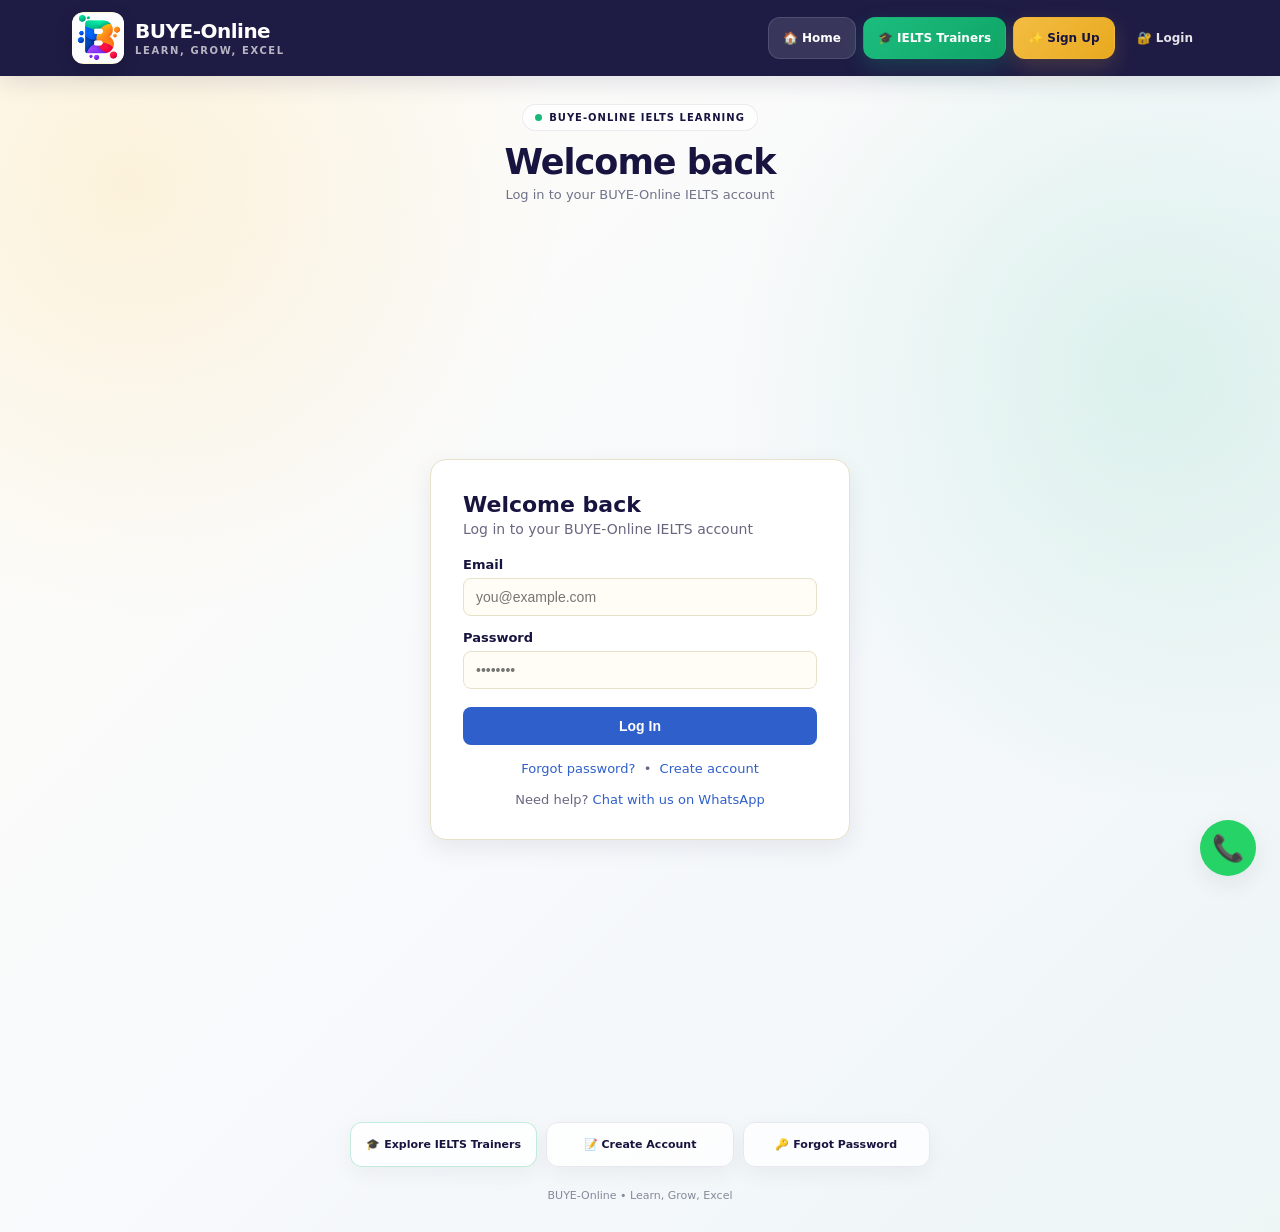
<file: frontend/index.html>
<!DOCTYPE html>
<html lang="en">
<head>
<meta charset="UTF-8" />
<meta name="viewport" content="width=device-width, initial-scale=1.0" />

<title>Login — BUYE-Online</title>
<meta
  name="description"
  content="BUYE-Online IELTS learning platform — access your account, meet our IELTS trainers and get started."
>

<link rel="stylesheet" href="assets/style.css" />

<style>
:root {
  --navy: #17143f;
  --navy2: #27215b;
  --green: #18b878;
  --green2: #0fa568;
  --gold: #f3bd43;
  --text: #181a3d;
  --muted: #70748a;
  --white: #ffffff;
  --soft: #f7f8fc;
  --line: #e7e8ef;
}

* {
  box-sizing: border-box;
}

body {
  margin: 0;
  min-height: 100vh;
  background:
    radial-gradient(circle at 10% 15%, rgba(243,189,67,.16), transparent 28%),
    radial-gradient(circle at 90% 30%, rgba(24,184,120,.12), transparent 30%),
    linear-gradient(135deg, #fffdf7, #f7f9fc 55%, #edf5f5);
}

/* =====================================================
   MAIN SITE HEADER
===================================================== */

.site-header {
  position: sticky;
  top: 0;
  z-index: 1000;
  background: rgba(23,20,63,.97);
  backdrop-filter: blur(16px);
  -webkit-backdrop-filter: blur(16px);
  box-shadow: 0 6px 25px rgba(23,20,63,.12);
}

.header-inner {
  width: min(100%, 1180px);
  min-height: 76px;
  margin: auto;
  padding: 10px 22px;
  display: flex;
  align-items: center;
  justify-content: space-between;
  gap: 20px;
}

.brand {
  display: flex;
  align-items: center;
  gap: 11px;
  color: #fff;
  text-decoration: none;
  min-width: 0;
}

.brand-logo {
  width: 52px;
  height: 52px;
  flex: 0 0 52px;
  object-fit: contain;
  object-position: center;
  border-radius: 12px;
  background: #fff8cf;
  box-shadow: 0 5px 18px rgba(0,0,0,.14);
}

.brand-copy {
  display: flex;
  flex-direction: column;
}

.brand-name {
  font-size: 20px;
  font-weight: 900;
  letter-spacing: -.5px;
  line-height: 1;
}

.brand-tagline {
  margin-top: 4px;
  color: rgba(255,255,255,.68);
  font-size: 10px;
  font-weight: 700;
  letter-spacing: 1.6px;
  text-transform: uppercase;
}

.main-nav {
  display: flex;
  align-items: center;
  justify-content: flex-end;
  gap: 7px;
}

.nav-link {
  display: inline-flex;
  align-items: center;
  justify-content: center;
  min-height: 42px;
  padding: 9px 14px;
  border: 1px solid transparent;
  border-radius: 12px;
  color: rgba(255,255,255,.88);
  text-decoration: none;
  font-size: 12px;
  font-weight: 850;
  transition: transform .2s ease, background .2s ease, border-color .2s ease;
}

.nav-link:hover {
  transform: translateY(-1px);
  background: rgba(255,255,255,.09);
}

.nav-link.active {
  background: rgba(255,255,255,.12);
  border-color: rgba(255,255,255,.12);
  color: #fff;
}

.nav-link.trainers {
  background: linear-gradient(135deg, #1cbd7e, #0fa568);
  color: #fff;
  box-shadow: 0 8px 22px rgba(24,184,120,.22);
}

.nav-link.trainers:hover {
  background: linear-gradient(135deg, #20c987, #0fa568);
}

.nav-link.signup {
  background: linear-gradient(135deg, #f3bd43, #e8a91e);
  color: var(--navy);
  box-shadow: 0 8px 22px rgba(243,189,67,.18);
}

.nav-link.signup:hover {
  background: linear-gradient(135deg, #f6c957, #e8a91e);
}

.menu-toggle {
  display: none;
  width: 44px;
  height: 44px;
  border: 1px solid rgba(255,255,255,.18);
  border-radius: 12px;
  background: rgba(255,255,255,.08);
  color: #fff;
  font-size: 22px;
  cursor: pointer;
}

/* =====================================================
   WELCOME AREA
===================================================== */

.welcome-strip {
  width: min(100%, 1180px);
  margin: 0 auto;
  padding: 28px 22px 0;
  text-align: center;
}

.welcome-badge {
  display: inline-flex;
  align-items: center;
  gap: 7px;
  padding: 7px 12px;
  border: 1px solid rgba(23,20,63,.08);
  border-radius: 999px;
  background: rgba(255,255,255,.78);
  color: var(--navy);
  font-size: 10px;
  font-weight: 900;
  letter-spacing: 1px;
  text-transform: uppercase;
}

.welcome-badge span {
  width: 7px;
  height: 7px;
  border-radius: 50%;
  background: var(--green);
}

.welcome-strip h1 {
  margin: 12px 0 5px;
  color: var(--navy);
  font-size: clamp(25px, 4vw, 35px);
  line-height: 1.1;
  letter-spacing: -1px;
}

.welcome-strip p {
  margin: 0;
  color: var(--muted);
  font-size: 13px;
}

/* Keep the existing auth component centered and compatible. */
.auth-wrap {
  padding-top: 20px !important;
}

/* =====================================================
   QUICK LINKS
===================================================== */

.quick-links {
  width: min(100%, 620px);
  margin: 20px auto 0;
  padding: 0 20px;
  display: grid;
  grid-template-columns: repeat(3, 1fr);
  gap: 9px;
}

.quick-link {
  min-height: 45px;
  display: flex;
  align-items: center;
  justify-content: center;
  gap: 6px;
  padding: 9px 10px;
  border: 1px solid var(--line);
  border-radius: 12px;
  background: rgba(255,255,255,.82);
  color: var(--navy);
  text-decoration: none;
  font-size: 11px;
  font-weight: 850;
  box-shadow: 0 7px 22px rgba(23,20,63,.05);
  transition: transform .2s ease, box-shadow .2s ease;
}

.quick-link:hover {
  transform: translateY(-2px);
  box-shadow: 0 10px 28px rgba(23,20,63,.09);
}

.quick-link.primary {
  border-color: rgba(24,184,120,.25);
}

/* =====================================================
   FOOTER
===================================================== */

.site-footer {
  padding: 22px 20px 30px;
  text-align: center;
  color: #85899b;
  font-size: 11px;
}

/* =====================================================
   MOBILE NAVIGATION
===================================================== */

@media (max-width: 760px) {

  .header-inner {
    min-height: 68px;
    padding: 9px 15px;
  }

  .brand-logo {
    width: 46px;
    height: 46px;
    flex-basis: 46px;
  }

  .brand-name {
    font-size: 18px;
  }

  .brand-tagline {
    font-size: 8px;
    letter-spacing: 1.2px;
  }

  .menu-toggle {
    display: inline-flex;
    align-items: center;
    justify-content: center;
  }

  .main-nav {
    position: absolute;
    top: calc(100% + 8px);
    left: 12px;
    right: 12px;
    display: none;
    flex-direction: column;
    align-items: stretch;
    padding: 10px;
    border: 1px solid rgba(255,255,255,.1);
    border-radius: 17px;
    background: rgba(23,20,63,.98);
    box-shadow: 0 18px 45px rgba(23,20,63,.24);
  }

  .main-nav.open {
    display: flex;
  }

  .nav-link {
    width: 100%;
    justify-content: flex-start;
    padding: 12px 14px;
  }

  .welcome-strip {
    padding-top: 24px;
  }

  .quick-links {
    grid-template-columns: 1fr;
    max-width: 430px;
  }
}

@media (max-width: 420px) {

  .brand-copy {
    display: none;
  }

  .header-inner {
    justify-content: space-between;
  }

}
</style>
</head>

<body>

<!-- ===================================================
     HEADER / QUICK NAVIGATION
=================================================== -->

<header class="site-header">

  <div class="header-inner">

    <a href="index.html" class="brand" aria-label="BUYE-Online Home">

      <img
        src="assets/buye-logo.png"
        class="brand-logo"
        alt="BUYE-Online logo"
      />

      <span class="brand-copy">
        <span class="brand-name">BUYE-Online</span>
        <span class="brand-tagline">Learn, Grow, Excel</span>
      </span>

    </a>

    <button
      type="button"
      id="menuToggle"
      class="menu-toggle"
      aria-label="Open navigation menu"
      aria-expanded="false"
    >
      ☰
    </button>

    <nav id="mainNav" class="main-nav" aria-label="Main navigation">

      <a
        href="index.html"
        class="nav-link active"
      >
        🏠 Home
      </a>

      <a
        href="trainers.html"
        class="nav-link trainers"
      >
        🎓 IELTS Trainers
      </a>

      <a
        href="signup.html"
        class="nav-link signup"
      >
        ✨ Sign Up
      </a>

      <a
        href="#login"
        class="nav-link"
        id="loginNavLink"
      >
        🔐 Login
      </a>

    </nav>

  </div>

</header>


<!-- ===================================================
     WELCOME
=================================================== -->

<section class="welcome-strip">

  <div class="welcome-badge">
    <span></span>
    BUYE-Online IELTS Learning
  </div>

  <h1>Welcome back</h1>

  <p>
    Log in to your BUYE-Online IELTS account
  </p>

</section>


<!-- ===================================================
     LOGIN
=================================================== -->

<div class="auth-wrap" id="login">

  <div class="card">

    <h1>Welcome back</h1>

    <p class="sub">
      Log in to your BUYE-Online IELTS account
    </p>

    <form id="loginForm">

      <label>Email</label>

      <input
        type="email"
        id="email"
        required
        autocomplete="email"
        placeholder="you@example.com"
      />

      <label>Password</label>

      <input
        type="password"
        id="password"
        required
        autocomplete="current-password"
        placeholder="••••••••"
      />

      <button
        class="btn"
        type="submit"
      >
        Log In
      </button>

    </form>

    <div class="foot-links">

      <a href="forgot-password.html">
        Forgot password?
      </a>

      &nbsp;•&nbsp;

      <a href="signup.html">
        Create account
      </a>

    </div>

    <div class="foot-links">

      Need help?

      <a
        href="#"
        id="waLink"
      >
        Chat with us on WhatsApp
      </a>

    </div>

  </div>

</div>


<!-- ===================================================
     QUICK ACCESS
=================================================== -->

<div class="quick-links">

  <a
    href="trainers.html"
    class="quick-link primary"
  >
    🎓 Explore IELTS Trainers
  </a>

  <a
    href="signup.html"
    class="quick-link"
  >
    📝 Create Account
  </a>

  <a
    href="forgot-password.html"
    class="quick-link"
  >
    🔑 Forgot Password
  </a>

</div>


<footer class="site-footer">
  BUYE-Online • Learn, Grow, Excel
</footer>


<script src="assets/config.js"></script>
<script src="assets/app.js"></script>

<script>
/* =====================================================
   WHATSAPP
===================================================== */

document.getElementById('waLink').href =
  'https://wa.me/' + WHATSAPP_NUMBER;


/* =====================================================
   MOBILE MENU
===================================================== */

const menuToggle =
  document.getElementById('menuToggle');

const mainNav =
  document.getElementById('mainNav');

menuToggle.addEventListener(
  'click',
  function () {

    const isOpen =
      mainNav.classList.toggle('open');

    menuToggle.setAttribute(
      'aria-expanded',
      String(isOpen)
    );

    menuToggle.textContent =
      isOpen ? '×' : '☰';

  }
);


/* Close mobile menu after navigation. */
mainNav
  .querySelectorAll('a')
  .forEach(function(link) {

    link.addEventListener(
      'click',
      function() {

        mainNav.classList.remove('open');

        menuToggle.setAttribute(
          'aria-expanded',
          'false'
        );

        menuToggle.textContent = '☰';

      }
    );

  });


/* =====================================================
   LOGIN NAVIGATION
===================================================== */

document
  .getElementById('loginNavLink')
  .addEventListener(
    'click',
    function(event) {

      event.preventDefault();

      document
        .getElementById('login')
        .scrollIntoView({
          behavior: 'smooth',
          block: 'center'
        });

      setTimeout(function() {

        document
          .getElementById('email')
          .focus();

      }, 450);

    }
  );


/* =====================================================
   AUTO-LOGIN
===================================================== */

(async function autoLogin() {

  const token = getToken();

  if (!token) return;

  try {

    const data =
      await api('checkSession', {});

    setStoredUser(data.user);

    window.location.href =
      data.user.role === 'admin'
        ? 'admin-dashboard.html'
        : 'trainer-dashboard.html';

  } catch (e) {

    clearToken();

  }

})();


/* =====================================================
   LOGIN
===================================================== */

document
  .getElementById('loginForm')
  .addEventListener(
    'submit',
    async function(e) {

      e.preventDefault();

      const email =
        document
          .getElementById('email')
          .value
          .trim();

      const password =
        document
          .getElementById('password')
          .value;

      try {

        const data =
          await api(
            'login',
            {
              email: email,
              password: password
            }
          );

        setToken(data.token);

        setStoredUser(data.user);

        toast(
          'Welcome, ' +
          data.user.name +
          '!',
          'success'
        );

        setTimeout(
          function() {

            window.location.href =
              data.user.role === 'admin'
                ? 'admin-dashboard.html'
                : 'trainer-dashboard.html';

          },
          400
        );

      } catch (err) {

        toast(
          err.message,
          'error'
        );

      }

    }
  );
</script>

</body>
</html>
</file>
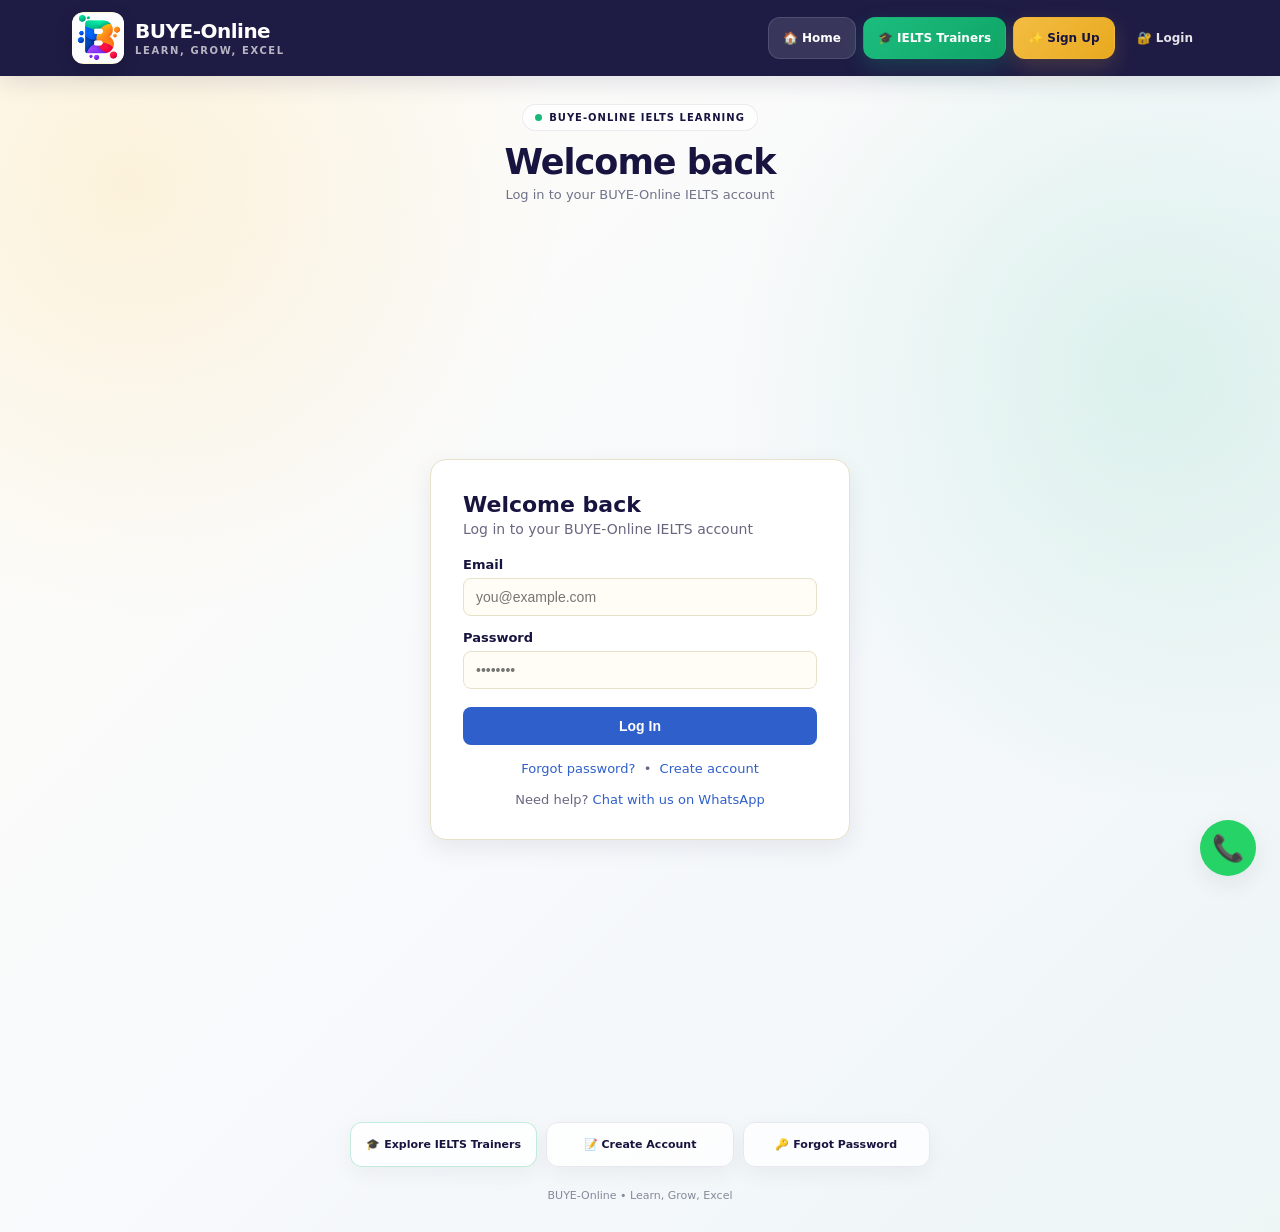
<file: frontend/admin-dashboard.html>
<!DOCTYPE html>
<html lang="en">
<head>
<meta charset="UTF-8" />
<meta name="viewport" content="width=device-width, initial-scale=1.0" />
<title>Admin Dashboard — BUYE-Online</title>
<link rel="stylesheet" href="assets/style.css" />
</head>
<body>
  <div class="topbar">
    <div><div class="brand">BUYE-Online</div><div class="tagline">Admin Control Dashboard</div></div>
    <div>
      <span id="adminName" style="margin-right:14px;"></span>
      <button class="btn small ghost" style="color:#fff;border-color:#444" onclick="logout()">Logout</button>
    </div>
  </div>

  <div class="dash-layout">
    <div class="sidebar">
      <button class="active" data-tab="stats">📊 Overview</button>
      <button data-tab="leads">🎯 Leads</button>
      <button data-tab="trainers">🧑‍🏫 Trainers</button>
      <button data-tab="work">📚 Work Allocation</button>
      <button data-tab="sheets">📄 Live Trainer Sheets</button>
    </div>

    <div class="main">
      <!-- STATS -->
      <div id="tab-stats">
        <div class="panel-head"><h2>Overview</h2></div>
        <div class="stats-grid" id="statsGrid"></div>
      </div>

      <!-- LEADS -->
      <div id="tab-leads" style="display:none;">
        <div class="panel-head">
          <h2>Leads</h2>
          <button class="btn small green" onclick="openModal('leadModal')">+ Add Lead</button>
        </div>
        <table>
          <thead><tr><th>Name</th><th>Phone</th><th>Module</th><th>Status</th><th>Assigned Trainer</th><th>Actions</th></tr></thead>
          <tbody id="leadsTable"></tbody>
        </table>
      </div>

      <!-- TRAINERS -->
      <div id="tab-trainers" style="display:none;">
        <div class="panel-head"><h2>Trainers</h2></div>
        <table>
          <thead><tr><th>Name</th><th>Email</th><th>Module</th><th>Status</th><th>Live Sheet</th><th>Actions</th></tr></thead>
          <tbody id="trainersTable"></tbody>
        </table>
      </div>

      <!-- WORK ALLOCATION -->
      <div id="tab-work" style="display:none;">
        <div class="panel-head">
          <h2>Work Allocation</h2>
          <button class="btn small orange" onclick="openModal('workModal')">+ Assign Work</button>
        </div>
        <table>
          <thead><tr><th>Trainer</th><th>Module</th><th>Class Date</th><th>Status</th><th>Remarks</th></tr></thead>
          <tbody id="workTable"></tbody>
        </table>
      </div>

      <!-- LIVE SHEETS -->
      <div id="tab-sheets" style="display:none;">
        <div class="panel-head"><h2>Live Trainer Sheets</h2></div>
        <p class="sub" style="color:#6b6680;font-size:13px;">Select a trainer to view their live class-log spreadsheet — pulled in real time.</p>
        <select id="sheetTrainerSelect" style="max-width:320px;"></select>
        <div id="sheetDataWrap" style="margin-top:16px;"></div>
      </div>
    </div>
  </div>

  <!-- MODAL: Add Lead -->
  <div class="modal-overlay" id="leadModal">
    <div class="modal-box">
      <h3>Add Lead</h3>
      <form id="leadForm">
        <label>Name</label><input type="text" id="leadName" required />
        <label>Phone</label><input type="tel" id="leadPhone" />
        <label>Email</label><input type="email" id="leadEmail" />
        <label>Module</label>
        <select id="leadModule"><option>Speaking</option><option>Listening</option><option>Reading</option><option>Writing</option></select>
        <label>Source</label><input type="text" id="leadSource" placeholder="e.g. Instagram, referral" />
        <label>Notes</label><textarea id="leadNotes"></textarea>
        <button class="btn green" type="submit">Save Lead</button>
        <button type="button" class="btn ghost" style="margin-top:8px;" onclick="closeModal('leadModal')">Cancel</button>
      </form>
    </div>
  </div>

  <!-- MODAL: Assign lead to trainer -->
  <div class="modal-overlay" id="assignModal">
    <div class="modal-box">
      <h3>Assign Lead to Trainer</h3>
      <form id="assignForm">
        <input type="hidden" id="assignLeadId" />
        <label>Trainer</label>
        <select id="assignTrainerSelect"></select>
        <button class="btn purple" type="submit">Assign</button>
        <button type="button" class="btn ghost" style="margin-top:8px;" onclick="closeModal('assignModal')">Cancel</button>
      </form>
    </div>
  </div>

  <!-- MODAL: Work allocation -->
  <div class="modal-overlay" id="workModal">
    <div class="modal-box">
      <h3>Assign Work</h3>
      <form id="workForm">
        <label>Trainer</label>
        <select id="workTrainerSelect"></select>
        <label>Module</label>
        <select id="workModule"><option>Speaking</option><option>Listening</option><option>Reading</option><option>Writing</option></select>
        <label>Class Date</label>
        <input type="date" id="workDate" />
        <label>Remarks</label>
        <textarea id="workRemarks"></textarea>
        <button class="btn orange" type="submit">Assign</button>
        <button type="button" class="btn ghost" style="margin-top:8px;" onclick="closeModal('workModal')">Cancel</button>
      </form>
    </div>
  </div>

  <script src="assets/config.js"></script>
  <script src="assets/app.js"></script>
  <script>
    let CURRENT_USER = null;
    let TRAINERS_CACHE = [];

    function openModal(id) { document.getElementById(id).classList.add('show'); }
    function closeModal(id) { document.getElementById(id).classList.remove('show'); }

    // ---- Tabs ----
    document.querySelectorAll('.sidebar button').forEach(function (btn) {
      btn.addEventListener('click', function () {
        document.querySelectorAll('.sidebar button').forEach(function (b) { b.classList.remove('active'); });
        btn.classList.add('active');
        document.querySelectorAll('[id^="tab-"]').forEach(function (t) { t.style.display = 'none'; });
        document.getElementById('tab-' + btn.dataset.tab).style.display = 'block';
        if (btn.dataset.tab === 'leads') loadLeads();
        if (btn.dataset.tab === 'trainers') loadTrainers();
        if (btn.dataset.tab === 'work') loadWork();
        if (btn.dataset.tab === 'sheets') loadSheetsTab();
      });
    });

    function badge(status) { return '<span class="badge ' + (status || '').toLowerCase() + '">' + status + '</span>'; }

    async function loadStats() {
      const data = await api('getDashboardStats', {});
      const s = data.stats;
      const grid = document.getElementById('statsGrid');
      const cards = [
        ['Total Leads', s.totalLeads], ['New Leads', s.newLeads], ['Converted', s.convertedLeads],
        ['Total Trainers', s.totalTrainers], ['Pending Trainers', s.pendingTrainers], ['Active Trainers', s.activeTrainers],
        ['Total Work Items', s.totalAllocations]
      ];
      grid.innerHTML = cards.map(function (c) {
        return '<div class="stat-card"><div class="num">' + c[1] + '</div><div class="label">' + c[0] + '</div></div>';
      }).join('') +
        Object.keys(s.byModule).map(function (m) {
          return '<div class="stat-card"><div class="num">' + s.byModule[m] + '</div><div class="label">' + m + ' Sessions</div></div>';
        }).join('');
    }

    async function loadLeads() {
      const data = await api('getLeads', {});
      document.getElementById('leadsTable').innerHTML = data.leads.map(function (l) {
        return '<tr><td>' + l.Name + '</td><td>' + l.Phone + '</td><td>' + l.Module + '</td><td>' + badge(l.Status) + '</td>' +
          '<td>' + (l.AssignedTrainerID || '—') + '</td>' +
          '<td><button class="btn small purple" onclick="openAssign(\'' + l.LeadID + '\')">Assign</button></td></tr>';
      }).join('') || '<tr><td colspan="6">No leads yet.</td></tr>';
    }

    async function loadTrainers() {
      const data = await api('getTrainers', {});
      TRAINERS_CACHE = data.trainers;
      document.getElementById('trainersTable').innerHTML = data.trainers.map(function (t) {
        const sheetCell = t.trainerSheetUrl
          ? '<a href="' + t.trainerSheetUrl + '" target="_blank">Open Sheet</a>'
          : '<button class="btn small green" onclick="createSheet(\'' + t.userId + '\')">Create</button>';
        const statusBtns = t.status === 'pending'
          ? '<button class="btn small green" onclick="setTrainerStatus(\'' + t.userId + '\',\'active\')">Approve</button>'
          : '<button class="btn small red" onclick="setTrainerStatus(\'' + t.userId + '\',\'inactive\')">Deactivate</button>';
        return '<tr><td>' + t.name + '</td><td>' + t.email + '</td><td>' + t.module + '</td><td>' + badge(t.status) + '</td>' +
          '<td>' + sheetCell + '</td><td>' + statusBtns + '</td></tr>';
      }).join('') || '<tr><td colspan="6">No trainers yet.</td></tr>';
    }

    async function setTrainerStatus(id, status) {
      try { await api('updateTrainerStatus', { trainerId: id, status: status }); toast('Trainer status updated.', 'success'); loadTrainers(); }
      catch (e) { toast(e.message, 'error'); }
    }

    async function createSheet(id) {
      try { const d = await api('createTrainerSheet', { trainerId: id }); toast('Live sheet created!', 'success'); loadTrainers(); }
      catch (e) { toast(e.message, 'error'); }
    }

    async function loadWork() {
      const data = await api('getWorkAllocations', {});
      document.getElementById('workTable').innerHTML = data.workAllocations.map(function (w) {
        return '<tr><td>' + w.TrainerID + '</td><td>' + w.Module + '</td><td>' + (w.ClassDate || '—') + '</td><td>' + badge(w.Status) + '</td><td>' + (w.Remarks || '') + '</td></tr>';
      }).join('') || '<tr><td colspan="5">No work allocated yet.</td></tr>';
    }

    async function loadSheetsTab() {
      if (!TRAINERS_CACHE.length) { const d = await api('getTrainers', {}); TRAINERS_CACHE = d.trainers; }
      const sel = document.getElementById('sheetTrainerSelect');
      sel.innerHTML = '<option value="">-- Select trainer --</option>' + TRAINERS_CACHE.filter(function (t) { return t.trainerSheetUrl; })
        .map(function (t) { return '<option value="' + t.userId + '">' + t.name + '</option>'; }).join('');
    }

    document.getElementById('sheetTrainerSelect').addEventListener('change', async function () {
      const wrap = document.getElementById('sheetDataWrap');
      if (!this.value) { wrap.innerHTML = ''; return; }
      wrap.innerHTML = 'Loading...';
      try {
        const data = await api('getTrainerSheetData', { trainerId: this.value });
        if (!data.rows.length) { wrap.innerHTML = '<p>No entries yet in this trainer\'s sheet.</p>'; return; }
        const headers = Object.keys(data.rows[0]);
        let html = '<p><a href="' + data.sheetUrl + '" target="_blank">Open full sheet ↗</a></p><table><thead><tr>' +
          headers.map(function (h) { return '<th>' + h + '</th>'; }).join('') + '</tr></thead><tbody>';
        data.rows.forEach(function (r) { html += '<tr>' + headers.map(function (h) { return '<td>' + (r[h] || '') + '</td>'; }).join('') + '</tr>'; });
        html += '</tbody></table>';
        wrap.innerHTML = html;
      } catch (e) { wrap.innerHTML = '<p>' + e.message + '</p>'; }
    });

    function openAssign(leadId) {
      document.getElementById('assignLeadId').value = leadId;
      const sel = document.getElementById('assignTrainerSelect');
      sel.innerHTML = TRAINERS_CACHE.filter(function (t) { return t.status === 'active'; })
        .map(function (t) { return '<option value="' + t.userId + '">' + t.name + ' (' + t.module + ')</option>'; }).join('');
      openModal('assignModal');
    }

    document.getElementById('assignForm').addEventListener('submit', async function (e) {
      e.preventDefault();
      try {
        await api('assignLead', { leadId: document.getElementById('assignLeadId').value, trainerId: document.getElementById('assignTrainerSelect').value });
        toast('Lead assigned.', 'success'); closeModal('assignModal'); loadLeads();
      } catch (err) { toast(err.message, 'error'); }
    });

    document.getElementById('leadForm').addEventListener('submit', async function (e) {
      e.preventDefault();
      try {
        await api('addLead', {
          name: document.getElementById('leadName').value, phone: document.getElementById('leadPhone').value,
          email: document.getElementById('leadEmail').value, module: document.getElementById('leadModule').value,
          source: document.getElementById('leadSource').value, notes: document.getElementById('leadNotes').value
        });
        toast('Lead added.', 'success'); closeModal('leadModal'); e.target.reset(); loadLeads();
      } catch (err) { toast(err.message, 'error'); }
    });

    document.getElementById('workForm').addEventListener('submit', async function (e) {
      e.preventDefault();
      try {
        await api('addWorkAllocation', {
          trainerId: document.getElementById('workTrainerSelect').value, module: document.getElementById('workModule').value,
          classDate: document.getElementById('workDate').value, remarks: document.getElementById('workRemarks').value
        });
        toast('Work assigned.', 'success'); closeModal('workModal'); e.target.reset(); loadWork();
      } catch (err) { toast(err.message, 'error'); }
    });

    document.getElementById('workModal').addEventListener('transitionend', function () {}); // no-op, keeps structure explicit

    (async function init() {
      CURRENT_USER = await requireLogin('admin');
      if (!CURRENT_USER) return;
      document.getElementById('adminName').textContent = CURRENT_USER.name;
      await loadStats();
      const d = await api('getTrainers', {});
      TRAINERS_CACHE = d.trainers;
      document.getElementById('workTrainerSelect').innerHTML = TRAINERS_CACHE.filter(function (t) { return t.status === 'active'; })
        .map(function (t) { return '<option value="' + t.userId + '">' + t.name + ' (' + t.module + ')</option>'; }).join('');
    })();
  </script>
</body>
</html>
</file>
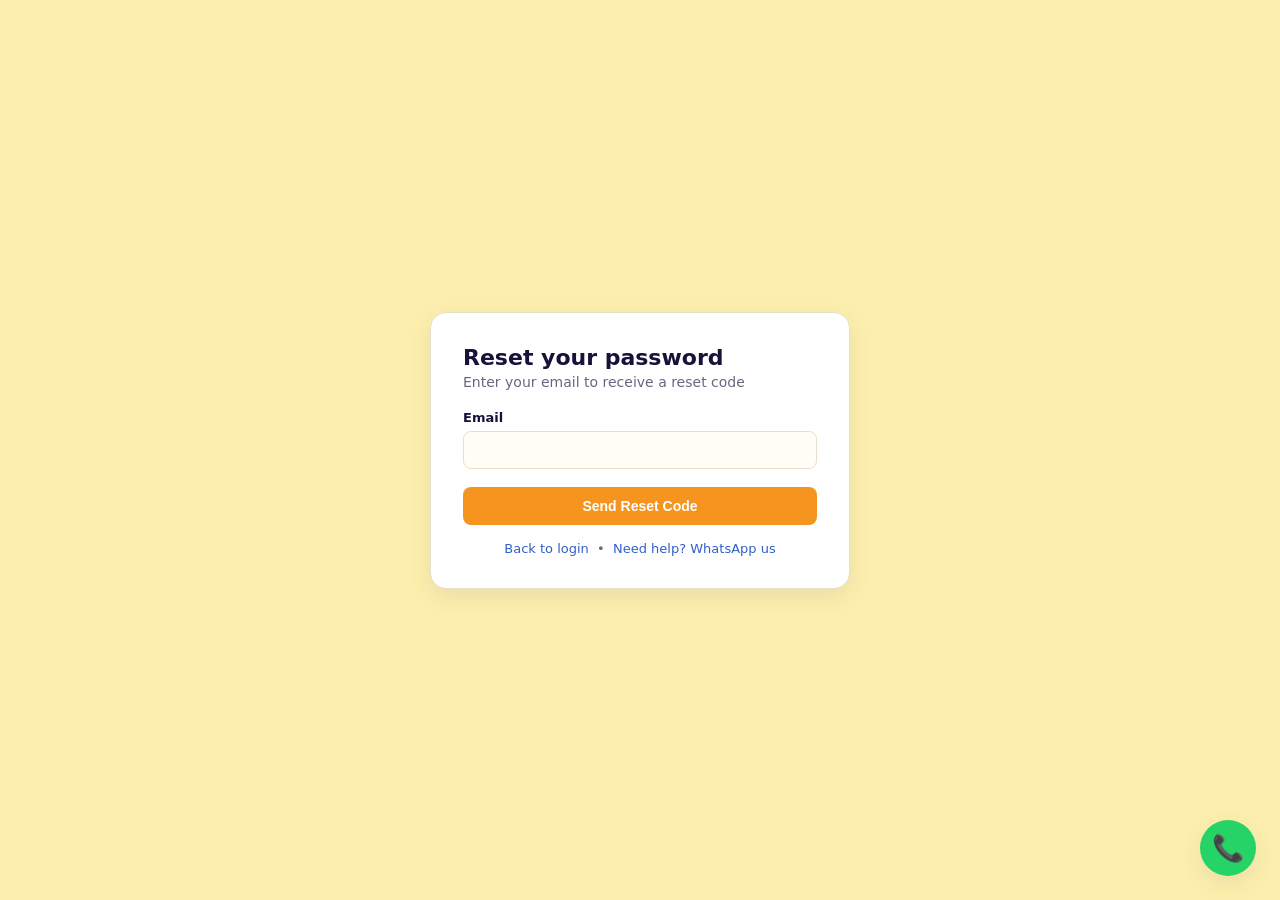
<file: frontend/forgot-password.html>
<!DOCTYPE html>
<html lang="en">
<head>
<meta charset="UTF-8" />
<meta name="viewport" content="width=device-width, initial-scale=1.0" />
<title>Forgot Password — BUYE-Online</title>
<link rel="stylesheet" href="assets/style.css" />
</head>
<body>
  <div class="auth-wrap">
    <div class="card">
      <h1>Reset your password</h1>
      <p class="sub" id="stepSub">Enter your email to receive a reset code</p>

      <form id="step1Form">
        <label>Email</label>
        <input type="email" id="email" required />
        <button class="btn orange" type="submit">Send Reset Code</button>
      </form>

      <form id="step2Form" style="display:none;">
        <label>Reset Code (check your email)</label>
        <input type="text" id="otp" required maxlength="6" />
        <label>New Password</label>
        <input type="password" id="newPassword" required minlength="6" />
        <button class="btn green" type="submit">Reset Password</button>
      </form>

      <div class="foot-links">
        <a href="index.html">Back to login</a> &nbsp;•&nbsp;
        <a href="#" id="waLink">Need help? WhatsApp us</a>
      </div>
    </div>
  </div>

  <script src="assets/config.js"></script>
  <script src="assets/app.js"></script>
  <script>
    document.getElementById('waLink').href = 'https://wa.me/' + WHATSAPP_NUMBER;
    let savedEmail = '';

    document.getElementById('step1Form').addEventListener('submit', async function (e) {
      e.preventDefault();
      savedEmail = document.getElementById('email').value.trim();
      try {
        const data = await api('forgotPassword', { email: savedEmail });
        toast(data.message, 'success');
        document.getElementById('step1Form').style.display = 'none';
        document.getElementById('step2Form').style.display = 'block';
        document.getElementById('stepSub').textContent = 'Enter the code sent to ' + savedEmail;
      } catch (err) {
        toast(err.message, 'error');
      }
    });

    document.getElementById('step2Form').addEventListener('submit', async function (e) {
      e.preventDefault();
      try {
        const data = await api('resetPassword', {
          email: savedEmail,
          otp: document.getElementById('otp').value.trim(),
          newPassword: document.getElementById('newPassword').value
        });
        toast(data.message, 'success');
        setTimeout(function () { window.location.href = 'index.html'; }, 1200);
      } catch (err) {
        toast(err.message, 'error');
      }
    });
  </script>
</body>
</html>
</file>
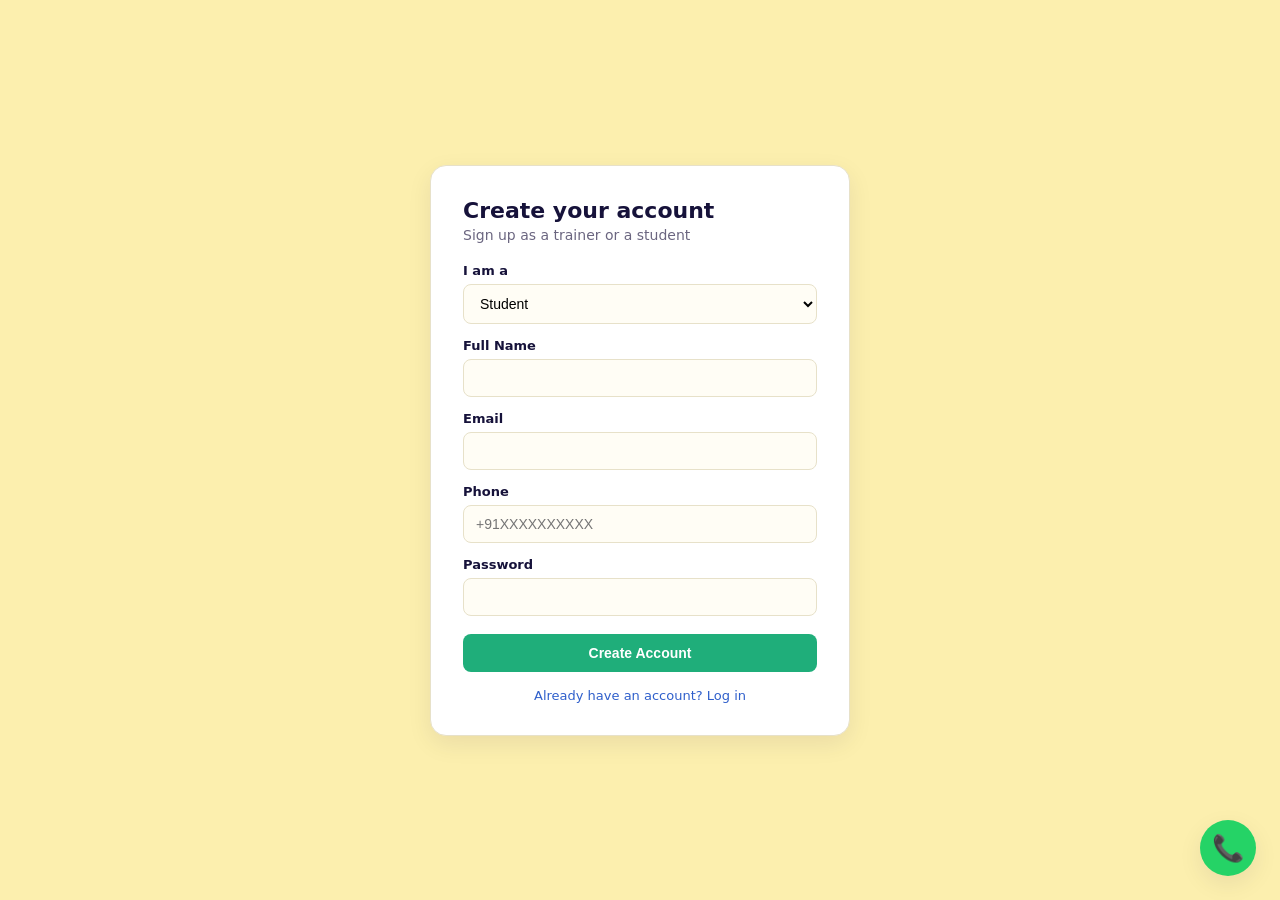
<file: frontend/signup.html>
<!DOCTYPE html>
<html lang="en">
<head>
<meta charset="UTF-8" />
<meta name="viewport" content="width=device-width, initial-scale=1.0" />
<title>Create Account — BUYE-Online</title>
<link rel="stylesheet" href="assets/style.css" />
</head>
<body>
  <div class="auth-wrap">
    <div class="card">
      <h1>Create your account</h1>
      <p class="sub">Sign up as a trainer or a student</p>

      <form id="signupForm">
        <label>I am a</label>
        <select id="role" required>
          <option value="student">Student</option>
          <option value="trainer">Trainer</option>
        </select>

        <label>Full Name</label>
        <input type="text" id="name" required />

        <label>Email</label>
        <input type="email" id="email" required />

        <label>Phone</label>
        <input type="tel" id="phone" placeholder="+91XXXXXXXXXX" />

        <div id="moduleField" style="display:none;">
          <label>Module Specialization (for trainers)</label>
          <select id="module">
        <option value="ALL">ALL</option>
            <option value="Speaking">Speaking</option>
            <option value="Listening">Listening</option>
            <option value="Reading">Reading</option>
            <option value="Writing">Writing</option>
          </select>
        </div>

        <label>Password</label>
        <input type="password" id="password" required minlength="6" />

        <button class="btn green" type="submit">Create Account</button>
      </form>

      <div class="foot-links"><a href="index.html">Already have an account? Log in</a></div>
    </div>
  </div>

  <script src="assets/config.js"></script>
  <script src="assets/app.js"></script>
  <script>
    document.getElementById('role').addEventListener('change', function () {
      document.getElementById('moduleField').style.display = this.value === 'trainer' ? 'block' : 'none';
    });

    document.getElementById('signupForm').addEventListener('submit', async function (e) {
      e.preventDefault();
      const role = document.getElementById('role').value;
      try {
        const data = await api('signup', {
          role: role,
          name: document.getElementById('name').value.trim(),
          email: document.getElementById('email').value.trim(),
          phone: document.getElementById('phone').value.trim(),
          module: role === 'trainer' ? document.getElementById('module').value : '',
          password: document.getElementById('password').value
        });
        toast(data.message, 'success');
        setTimeout(function () { window.location.href = 'index.html'; }, 1200);
      } catch (err) {
        toast(err.message, 'error');
      }
    });
  </script>
</body>
</html>
</file>
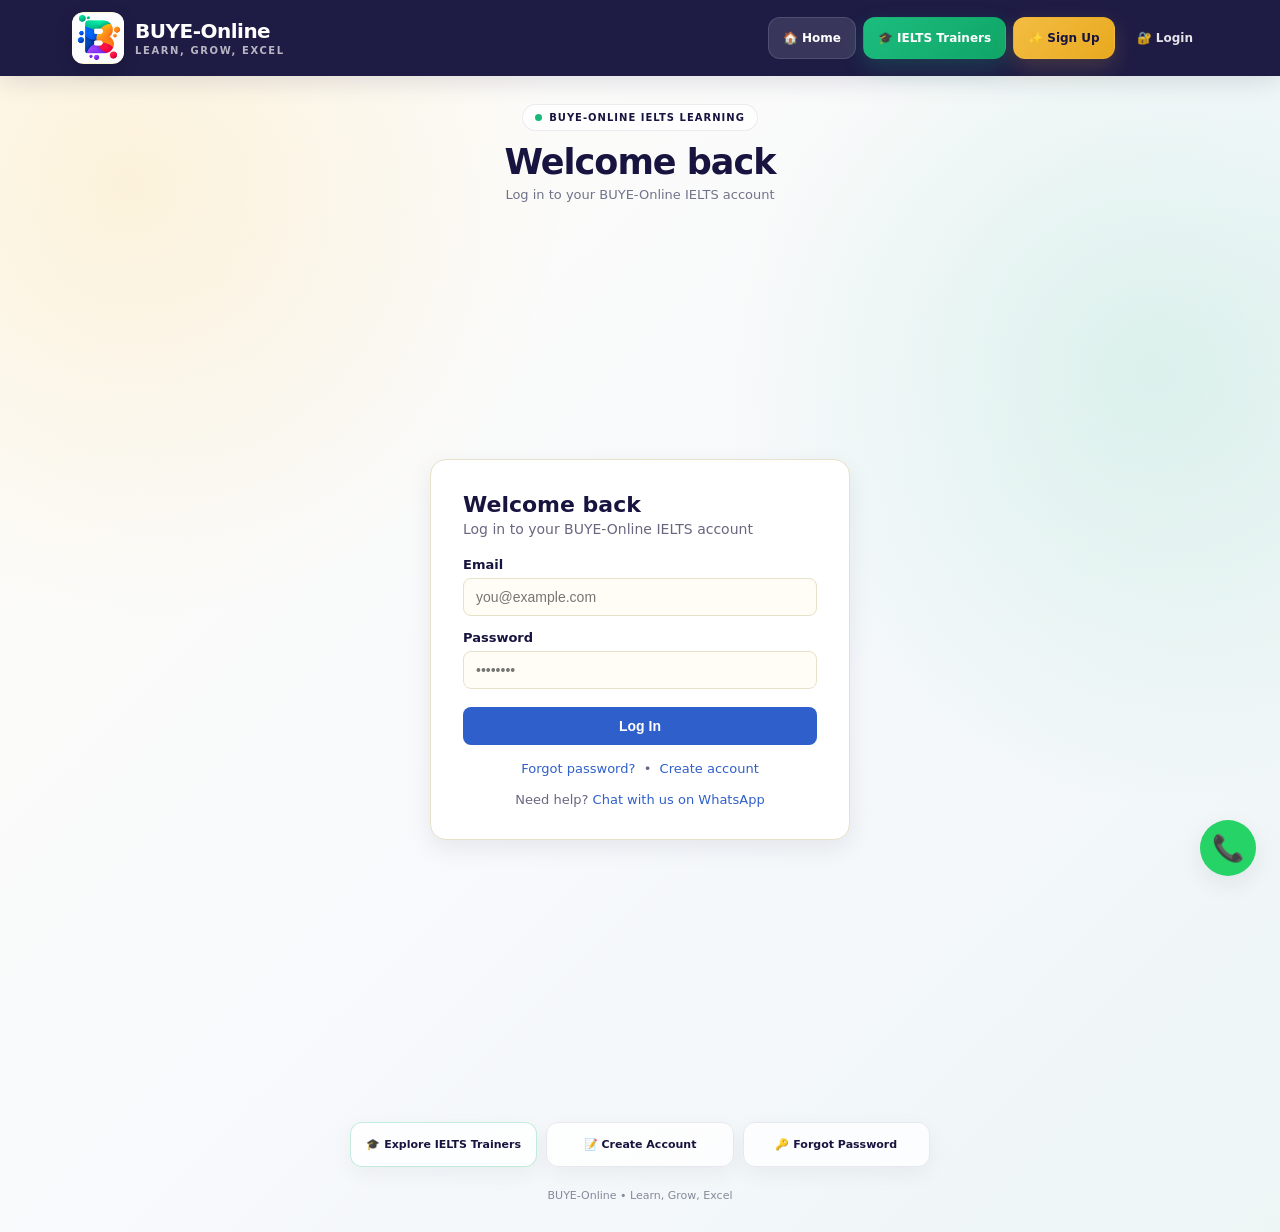
<file: frontend/trainer-dashboard.html>
<!DOCTYPE html>
<html lang="en">
<head>
<meta charset="UTF-8">
<meta name="viewport" content="width=device-width, initial-scale=1.0">
<title>Trainer Dashboard — BUYE-Online</title>
<link rel="stylesheet" href="assets/style.css">
<style>
:root{
  --navy:#17143f;--navy2:#27215b;--green:#18b878;--blue:#2f6fed;
  --purple:#6d4bd8;--gold:#f0b83f;--bg:#f4f6fb;--text:#171b3d;
  --muted:#70758a;--border:#e4e7ef;--shadow:0 10px 30px rgba(23,20,63,.07)
}
*{box-sizing:border-box}
body{margin:0;background:linear-gradient(180deg,#f9fafc,#f1f4f9);color:var(--text)}
button,input,textarea{font:inherit}
.dashboard{width:min(1180px,calc(100% - 28px));margin:0 auto 35px}
.header{margin-top:12px;padding:17px 22px 19px;border-radius:0 0 22px 22px;background:linear-gradient(135deg,var(--navy),var(--navy2));color:#fff;box-shadow:0 14px 35px rgba(23,20,63,.15)}
.header-top{display:flex;justify-content:space-between;align-items:center;gap:15px}
.brand{display:flex;align-items:center;gap:11px}.brand img{width:48px;height:48px;object-fit:contain;background:#fff;border-radius:11px;padding:3px}
.brand strong{display:block;font-size:18px}.brand small{display:block;margin-top:3px;font-size:9px;letter-spacing:1.4px;color:#bfc0d2;font-weight:800}
.logout{border:1px solid rgba(255,255,255,.28);background:rgba(255,255,255,.08);color:#fff;border-radius:10px;padding:8px 15px;font-weight:800;cursor:pointer}
.welcome{margin-top:16px}.welcome h1{margin:0;font-size:30px}.welcome p{margin:4px 0 0;color:#c8c8d7;font-size:12px}
.card{background:#fff;border:1px solid var(--border);border-radius:18px;box-shadow:var(--shadow);overflow:hidden}
.card-head{display:flex;justify-content:space-between;align-items:center;gap:12px;padding:16px 18px 11px}
.head-left{display:flex;align-items:center;gap:10px}.icon{width:38px;height:38px;border-radius:11px;display:grid;place-items:center;font-size:18px}
.head-title{margin:0;color:var(--navy);font-size:18px;font-weight:900}.head-sub{margin:3px 0 0;color:var(--muted);font-size:11px}
.notice{margin-top:18px;border-color:#cfe0ff;background:linear-gradient(135deg,#f4f8ff,#fff)}
.notice .icon{background:#e7f0ff;color:var(--blue)}.notice-body{padding:0 18px 16px;color:var(--muted);font-size:11px}
.notice-body strong{display:block;color:var(--navy);font-size:12px;margin-bottom:3px}
.grid{display:grid;grid-template-columns:minmax(0,1.08fr) minmax(0,.92fr);gap:18px;margin-top:18px;align-items:start}
.profile{border-color:#eadfb9}.profile .icon{background:#fff5d9}.profile-body{padding:0 18px 18px}
.profile-top{display:grid;grid-template-columns:112px 1fr;gap:16px;align-items:center}
.photo-col{text-align:center}.photo{width:105px;height:105px;border-radius:50%;object-fit:cover;background:#eef0f7;border:4px solid #fff;box-shadow:0 5px 18px rgba(23,20,63,.1)}
.file-btn{display:inline-flex;align-items:center;justify-content:center;margin-top:7px;padding:7px 10px;border-radius:9px;background:var(--navy);color:#fff;font-size:10px;font-weight:850;cursor:pointer}.file-btn input{display:none}
.help{margin:4px 0 0;color:var(--muted);font-size:9px;line-height:1.35}
.fields{display:grid;gap:9px}.field label{display:block;margin-bottom:4px;color:var(--navy);font-size:10px;font-weight:850}
.field input,.field textarea{width:100%;border:1px solid #dfe2ea;border-radius:9px;background:#fafbfe;color:var(--text);outline:0}
.field input{height:37px;padding:8px 10px;font-size:12px}.field textarea{min-height:78px;padding:9px 10px;resize:vertical;font-size:11px;line-height:1.45}
.readonly{background:#f0f2f7!important;color:#666b7d!important}
.bio{margin-top:12px}.media{display:grid;grid-template-columns:1fr 1fr;gap:10px;margin-top:11px}
.media-box{padding:10px;border:1px dashed #d8dce6;border-radius:11px;background:#fafbfe}.media-title{font-size:10px;font-weight:850;color:var(--navy);margin-bottom:7px}
.preview{width:100%;height:104px;object-fit:cover;border:0;border-radius:8px;background:#eef0f7}.video{background:#111}
.save-row{display:flex;gap:10px;align-items:center;margin-top:12px}.save{flex:1;height:40px;border:0;border-radius:10px;background:linear-gradient(135deg,var(--green),#0f9e68);color:#fff;font-size:12px;font-weight:900;cursor:pointer}.save:disabled{opacity:.6;cursor:wait}.status{font-size:9px;color:var(--muted)}
.work{border-color:#cfe9d8}.work .icon{background:#e8f8ee;color:#159e68}.work-body{padding:0 14px 16px}
.table-wrap{overflow:auto;border:1px solid #e7e9ef;border-radius:10px}.work-table{width:100%;border-collapse:collapse;min-width:360px}
.work-table th{padding:9px 7px;background:#f5f7fb;color:var(--navy);font-size:10px;text-align:left}.work-table td{padding:10px 7px;border-top:1px solid #edf0f4;font-size:10px;color:#51566a}.work-table td:not(:first-child){text-align:center}
.a{color:var(--blue);font-weight:900}.c{color:var(--green);font-weight:900}.r{color:#e28b0b;font-weight:900}
.empty{padding:23px!important;text-align:center!important;color:var(--muted)!important}
.totals{display:grid;grid-template-columns:repeat(3,1fr);gap:7px;margin-top:10px}.total{padding:8px;border-radius:9px;background:#f7f9fc;text-align:center}.total b{display:block;font-size:16px;color:var(--navy)}.total span{font-size:8px;color:var(--muted);font-weight:800}
.log{margin-top:18px;border-color:#ddd2ff;background:linear-gradient(135deg,#fbf9ff,#fff)}.log .icon{background:#eee9ff;color:var(--purple)}
.log-body{display:flex;align-items:center;gap:15px;padding:0 18px 17px}.log-copy{flex:1}.log-copy strong{display:block;color:var(--navy);font-size:12px}.log-copy span{display:block;margin-top:3px;color:var(--muted);font-size:10px}
.open-sheet{padding:10px 15px;border-radius:10px;background:linear-gradient(135deg,var(--purple),#5637c4);color:#fff;text-decoration:none;font-size:11px;font-weight:900;white-space:nowrap}
@media(max-width:860px){.grid{grid-template-columns:1fr}}
@media(max-width:620px){.dashboard{width:calc(100% - 14px)}.header{padding:14px 15px 17px}.brand img{width:42px;height:42px}.brand strong{font-size:16px}.welcome h1{font-size:24px}.profile-body{padding:0 14px 14px}.profile-top{grid-template-columns:88px 1fr;gap:11px}.photo{width:82px;height:82px}.media{grid-template-columns:1fr}.log-body{display:block}.open-sheet{display:block;text-align:center;margin-top:11px}}
@media(max-width:430px){.profile-top{grid-template-columns:1fr}.photo-col{text-align:left}.photo{margin-left:0}.header-top{align-items:flex-start}.logout{padding:7px 10px}}
</style>
</head>
<body>
<div class="dashboard">

<header class="header">
  <div class="header-top">
    <div class="brand">
      <img src="assets/buye-logo.png" alt="BUYE-Online">
      <div><strong>BUYE-Online</strong><small>LEARN • GROW • EXCEL</small></div>
    </div>
    <button class="logout" id="logoutBtn">Logout</button>
  </div>
  <div class="welcome">
    <h1>Trainer Dashboard</h1>
    <p id="welcomeText">Welcome back.</p>
  </div>
</header>

<section class="card notice">
  <div class="card-head">
    <div class="head-left">
      <div class="icon">📢</div>
      <div><h2 class="head-title">Admin Notices &amp; Messages</h2><p class="head-sub">Important updates from Admin will appear here.</p></div>
    </div>
  </div>
  <div class="notice-body">
    <strong>No new notices</strong>
    Your Admin communication area is reserved here for the upcoming notice and voice-message feature.
  </div>
</section>

<main class="grid">

<section class="card profile">
  <div class="card-head">
    <div class="head-left">
      <div class="icon">👤</div>
      <div><h2 class="head-title">My Public Trainer Profile</h2><p class="head-sub">Update the information visitors see on the IELTS Trainers page.</p></div>
    </div>
    <a href="trainers.html" target="_blank" class="btn-small">View Public</a>
  </div>

  <div class="profile-body">
    <div class="profile-top">
      <div class="photo-col">
        <img id="profilePhoto" class="photo" alt="Trainer photo">
        <label class="file-btn">📷 Change Photo<input id="profPhotoFile" type="file" accept="image/jpeg,image/png,image/webp"></label>
        <p class="help">JPG, PNG or WebP<br>Maximum 5 MB</p>
      </div>

      <div class="fields">
        <div class="field"><label>Trainer Name</label><input id="profName" class="readonly" readonly></div>
        <div class="field"><label>IELTS Module</label><input id="profModule" class="readonly" readonly></div>
        <div class="field"><label>Years of Experience</label><input id="profYears" type="number" min="0" max="50" placeholder="Example: 5"></div>
      </div>
    </div>

    <div class="field bio">
      <label>Professional Bio</label>
      <textarea id="profBio" maxlength="1000" placeholder="Write a short professional introduction about your IELTS experience, expertise and teaching approach."></textarea>
    </div>

    <div class="media">
      <div class="media-box">
        <div class="media-title">📸 Photo Preview</div>
        <img id="photoPreview" class="preview" alt="Photo preview">
      </div>

      <div class="media-box">
        <div class="media-title">🎥 Self-Introduction Video</div>
        <label class="file-btn">Choose Video<input id="profVideoFile" type="file" accept="video/mp4,video/webm"></label>
        <div id="videoPreviewWrap" style="margin-top:8px"></div>
        <p class="help">MP4/WebM • preferably under 10 MB • 30–60 seconds</p>
      </div>
    </div>

    <div class="save-row">
      <button class="save" id="saveProfileBtn">Save Profile</button>
      <div class="status" id="profileStatusMsg" aria-live="polite"></div>
    </div>
  </div>
</section>

<section class="card work">
  <div class="card-head">
    <div class="head-left">
      <div class="icon">📊</div>
      <div><h2 class="head-title">My Work Allocation</h2><p class="head-sub">View work currently allocated to you by Admin.</p></div>
    </div>
  </div>

  <div class="work-body">
    <div class="table-wrap">
      <table class="work-table">
        <thead><tr><th>Module</th><th>Assigned</th><th>Completed</th><th>Remaining</th></tr></thead>
        <tbody id="workTableBody"><tr><td colspan="4" class="empty">Loading work allocation...</td></tr></tbody>
      </table>
    </div>

    <div class="totals">
      <div class="total"><b id="totalAssigned">—</b><span>ASSIGNED</span></div>
      <div class="total"><b id="totalCompleted">—</b><span>COMPLETED</span></div>
      <div class="total"><b id="totalRemaining">—</b><span>REMAINING</span></div>
    </div>
  </div>
</section>

</main>

<section class="card log">
  <div class="card-head">
    <div class="head-left">
      <div class="icon">📋</div>
      <div><h2 class="head-title">Live Class-Log Sheet</h2><p class="head-sub">Record the classes you conduct using your assigned Google Sheet.</p></div>
    </div>
  </div>
  <div class="log-body">
    <div class="log-copy"><strong>Maintain your live class records</strong><span id="sheetStatus">Loading your assigned Class-Log Sheet...</span></div>
    <a id="sheetLink" class="open-sheet" href="#" target="_blank" rel="noopener" style="display:none">↗ Open Class-Log Sheet</a>
  </div>
</section>

</div>

<script src="assets/config.js"></script>
<script src="assets/app.js"></script>
<script>
const FALLBACK_PHOTO =
  'data:image/svg+xml;charset=UTF-8,' +
  encodeURIComponent('<svg xmlns="http://www.w3.org/2000/svg" width="220" height="220"><rect width="220" height="220" fill="#eef0f7"/><circle cx="110" cy="82" r="40" fill="#8c90a0"/><path d="M42 190c8-46 37-70 68-70s60 24 68 70" fill="#8c90a0"/></svg>');

let CURRENT_USER = null;

function escapeHtml(v){
  return String(v ?? '').replace(/&/g,'&amp;').replace(/</g,'&lt;').replace(/>/g,'&gt;').replace(/"/g,'&quot;').replace(/'/g,'&#039;');
}

function fileToBase64(file){
  return new Promise(function(resolve,reject){
    const reader = new FileReader();
    reader.onload = function(){ resolve(String(reader.result || '').split(',')[1] || ''); };
    reader.onerror = reject;
    reader.readAsDataURL(file);
  });
}

function validatePhoto(file){
  if(!file)return;
  if(['image/jpeg','image/png','image/webp'].indexOf(file.type)===-1)throw new Error('Please choose a JPG, PNG or WebP photo.');
  if(file.size>5*1024*1024)throw new Error('Photo must be 5 MB or smaller.');
}

function validateVideo(file){
  if(!file)return;
  if(['video/mp4','video/webm'].indexOf(file.type)===-1)throw new Error('Please choose an MP4 or WebM video.');
  if(file.size>10*1024*1024)throw new Error('Video must be 10 MB or smaller.');
}

function setPhoto(url){
  const value = url || FALLBACK_PHOTO;
  document.getElementById('profilePhoto').src=value;
  document.getElementById('photoPreview').src=value;
}

function renderVideo(url){
  const wrap=document.getElementById('videoPreviewWrap');
  if(!url){
    wrap.innerHTML='<div class="help">No introduction video uploaded yet.</div>';
    return;
  }
  wrap.innerHTML='<iframe class="preview video" src="'+escapeHtml(url)+'" title="Trainer introduction video" allow="autoplay; fullscreen; picture-in-picture" allowfullscreen></iframe>';
}

async function loadProfile(){
  const data=await api('getMyProfile',{});
  CURRENT_USER=data.user||{};
  document.getElementById('welcomeText').textContent='Welcome, '+(CURRENT_USER.name||'Trainer')+'.';
  document.getElementById('profName').value=CURRENT_USER.name||'';
  document.getElementById('profModule').value=CURRENT_USER.module||'IELTS';
  document.getElementById('profYears').value=CURRENT_USER.yearsExperience||'';
  document.getElementById('profBio').value=CURRENT_USER.bio||'';
  setPhoto(CURRENT_USER.photoUrl||'');
  renderVideo(CURRENT_USER.introVideoUrl||'');

  const link=document.getElementById('sheetLink');
  const status=document.getElementById('sheetStatus');

  if(CURRENT_USER.trainerSheetUrl){
    link.href=CURRENT_USER.trainerSheetUrl;
    link.style.display='inline-block';
    status.textContent='Your assigned Google Sheet is ready for class records.';
  }else{
    link.style.display='none';
    status.textContent="Your Class-Log Sheet hasn't been created yet. Please contact Admin.";
  }
}

async function saveProfile(){
  const button=document.getElementById('saveProfileBtn');
  const status=document.getElementById('profileStatusMsg');

  const years=document.getElementById('profYears').value.trim();
  const bio=document.getElementById('profBio').value.trim();
  const photo=document.getElementById('profPhotoFile').files[0];
  const video=document.getElementById('profVideoFile').files[0];

  if(years!=='' && (!Number.isFinite(Number(years)) || Number(years)<0 || Number(years)>50)){
    throw new Error('Years of Experience must be between 0 and 50.');
  }
  if(bio.length>1000)throw new Error('Professional Bio must be 1000 characters or less.');
  validatePhoto(photo);validateVideo(video);

  button.disabled=true;
  status.textContent='Saving profile...';

  await api('updateTrainerProfile',{yearsExperience:years,bio:bio});

  if(photo){
    status.textContent='Uploading photo...';
    const result=await api('uploadTrainerMedia',{kind:'photo',base64:await fileToBase64(photo),mimeType:photo.type,fileName:photo.name});
    setPhoto(result.url||'');
  }

  if(video){
    status.textContent='Uploading introduction video...';
    const result=await api('uploadTrainerMedia',{kind:'video',base64:await fileToBase64(video),mimeType:video.type,fileName:video.name});
    renderVideo(result.url||'');
  }

  status.textContent='Profile saved successfully.';
  toast('Profile saved.','success');
  button.disabled=false;
}

document.getElementById('saveProfileBtn').addEventListener('click',async function(){
  try{await saveProfile();}
  catch(error){
    document.getElementById('profileStatusMsg').textContent='';
    document.getElementById('saveProfileBtn').disabled=false;
    toast(error.message||'Unable to save profile.','error');
  }
});

document.getElementById('profPhotoFile').addEventListener('change',function(){
  try{
    const file=this.files[0];if(!file)return;
    validatePhoto(file);setPhoto(URL.createObjectURL(file));
  }catch(error){this.value='';toast(error.message,'error');}
});

document.getElementById('profVideoFile').addEventListener('change',function(){
  try{
    const file=this.files[0];if(!file)return;
    validateVideo(file);renderVideo(URL.createObjectURL(file));
  }catch(error){this.value='';toast(error.message,'error');}
});

async function loadWorkAllocation(){
  const body=document.getElementById('workTableBody');
  try{
    /* Matches the current backend Code.gs action: getWorkAllocations */
    const data=await api('getWorkAllocations',{});
    const allocations=Array.isArray(data.workAllocations)?data.workAllocations:[];
    const modules=Array.isArray(data.modules)&&data.modules.length?data.modules:['Speaking','Listening','Reading','Writing'];

    const rows=modules.map(function(module){
      const items=allocations.filter(function(item){return item.Module===module;});
      const assigned=items.length;
      const completed=items.filter(function(item){return String(item.Status||'').toLowerCase()==='completed';}).length;
      return {module:module,assigned:assigned,completed:completed,remaining:Math.max(0,assigned-completed)};
    });

    body.innerHTML=rows.map(function(row){
      return '<tr><td><strong>'+escapeHtml(row.module)+'</strong></td><td class="a">'+row.assigned+'</td><td class="c">'+row.completed+'</td><td class="r">'+row.remaining+'</td></tr>';
    }).join('');

    const totals=rows.reduce(function(x,row){
      x.a+=row.assigned;x.c+=row.completed;x.r+=row.remaining;return x;
    },{a:0,c:0,r:0});

    document.getElementById('totalAssigned').textContent=totals.a;
    document.getElementById('totalCompleted').textContent=totals.c;
    document.getElementById('totalRemaining').textContent=totals.r;
  }catch(error){
    body.innerHTML='<tr><td colspan="4" class="empty">Unable to load work allocation.</td></tr>';
    document.getElementById('totalAssigned').textContent='—';
    document.getElementById('totalCompleted').textContent='—';
    document.getElementById('totalRemaining').textContent='—';
  }
}

document.getElementById('logoutBtn').addEventListener('click',function(){logout();});

(async function init(){
  try{
    const user=await requireLogin('trainer');
    if(!user)return;
    CURRENT_USER=user;
    await Promise.all([loadProfile(),loadWorkAllocation()]);
  }catch(error){
    console.error('Trainer dashboard initialization failed:',error);
  }
})();
</script>
</body>
</html>
</file>
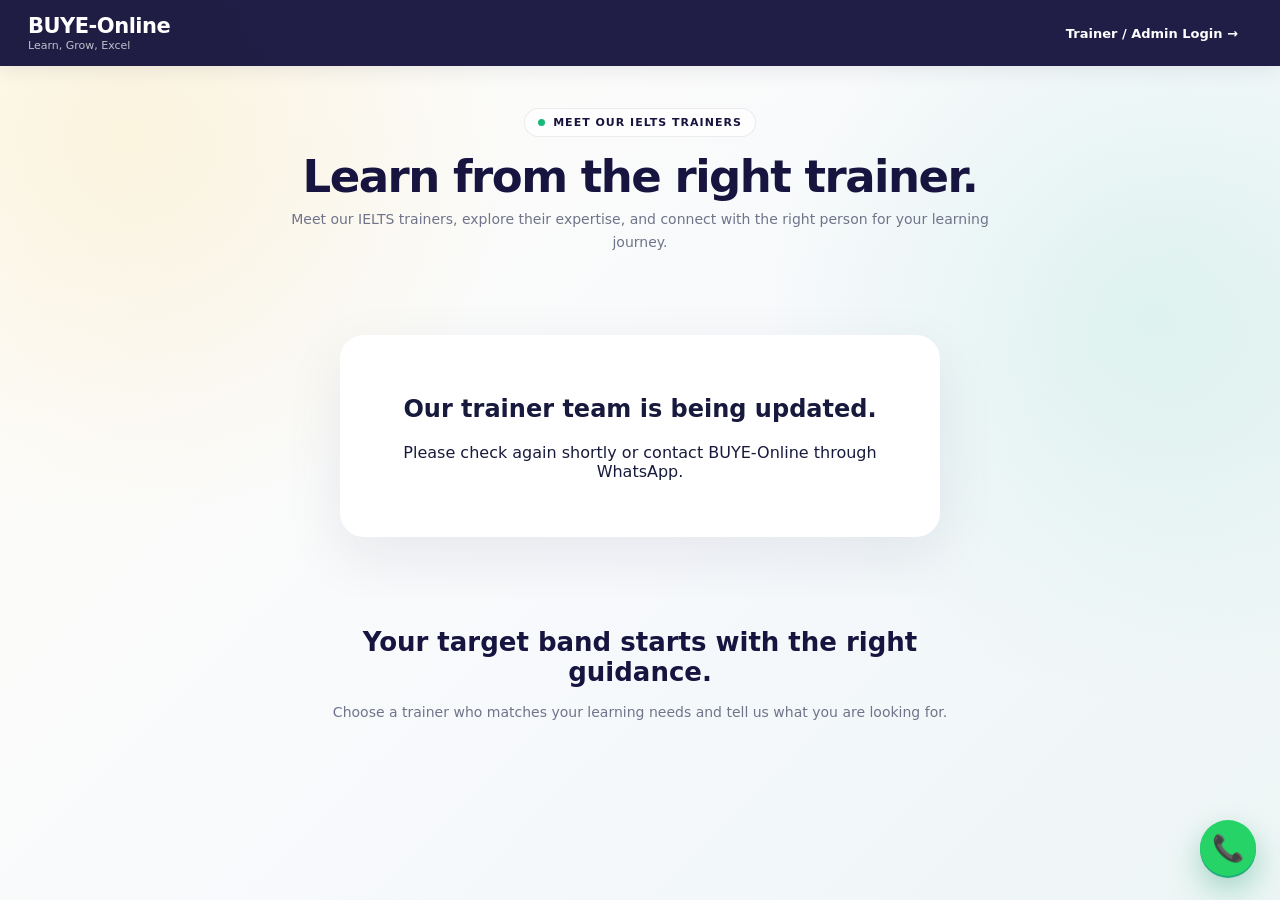
<file: frontend/trainers.html>
<!DOCTYPE html>
<html lang="en">
<head>
<meta charset="UTF-8">
<meta name="viewport" content="width=device-width, initial-scale=1.0">

<title>Meet Our IELTS Trainers | BUYE-Online</title>

<meta
  name="description"
  content="Meet BUYE-Online IELTS trainers and find the right trainer for your IELTS journey."
>

<link rel="stylesheet" href="assets/style.css">

<style>
:root {
  --navy: #17143f;
  --navy2: #27215b;
  --green: #18b878;
  --green2: #0fa568;
  --gold: #f3bd43;
  --text: #181a3d;
  --muted: #70748a;
  --line: #e8eaf1;
  --white: #fff;
  --soft: #f7f8fc;
}

* {
  box-sizing: border-box;
}

html {
  scroll-behavior: smooth;
}

body {
  margin: 0;
  min-height: 100vh;
  font-family:
    Inter,
    ui-sans-serif,
    system-ui,
    -apple-system,
    BlinkMacSystemFont,
    "Segoe UI",
    sans-serif;

  color: var(--text);

  background:
    radial-gradient(
      circle at 10% 15%,
      rgba(244, 220, 153, .28),
      transparent 28%
    ),
    radial-gradient(
      circle at 90% 35%,
      rgba(93, 207, 174, .15),
      transparent 30%
    ),
    linear-gradient(
      135deg,
      #fffdf7,
      #f7f9fc 55%,
      #edf5f5
    );

  overflow-x: hidden;
}


/* =====================================================
   HEADER
===================================================== */

.site-header {
  position: sticky;
  top: 0;
  z-index: 1000;

  background: rgba(23, 20, 63, .96);

  backdrop-filter: blur(18px);
  -webkit-backdrop-filter: blur(18px);

  color: #fff;

  box-shadow:
    0 4px 20px rgba(20, 17, 55, .08);
}

.header-inner {
  max-width: 1280px;
  margin: auto;

  padding: 14px 28px;

  display: flex;
  justify-content: space-between;
  align-items: center;
}

.brand {
  color: #fff;
  text-decoration: none;
}

.brand-name {
  display: block;
  font-size: 21px;
  font-weight: 900;
  letter-spacing: -.5px;
}

.brand-tagline {
  display: block;
  margin-top: 1px;
  font-size: 11px;
  opacity: .72;
}

.login-link {
  color: #fff;
  text-decoration: none;
  font-size: 13px;
  font-weight: 800;

  padding: 9px 14px;
  border-radius: 999px;

  transition: background .25s ease;
}

.login-link:hover {
  background: rgba(255,255,255,.1);
}


/* =====================================================
   HERO
===================================================== */

.hero {
  text-align: center;

  max-width: 850px;
  margin: auto;

  padding: 42px 20px 18px;
}

.eyebrow {
  display: inline-flex;
  align-items: center;
  gap: 8px;

  padding: 7px 13px;

  border-radius: 999px;

  background: rgba(255,255,255,.8);

  border: 1px solid rgba(23,20,63,.08);

  color: var(--navy);

  font-size: 11px;
  font-weight: 900;

  text-transform: uppercase;
  letter-spacing: 1px;
}

.eyebrow-dot {
  width: 7px;
  height: 7px;

  border-radius: 50%;

  background: var(--green);
}

.hero h1 {
  margin: 16px 0 8px;

  color: var(--navy);

  font-size: clamp(30px, 4vw, 45px);

  line-height: 1.05;

  letter-spacing: -1.5px;
}

.hero p {
  margin: 0 auto;

  max-width: 700px;

  color: var(--muted);

  font-size: 14px;
  line-height: 1.6;
}


/* =====================================================
   CAROUSEL
===================================================== */

.trainer-showcase {
  position: relative;

  width: 100%;

  margin: 4px auto 0;

  overflow: hidden;
}

.carousel-viewport {
  position: relative;

  width: min(100%, 1000px);

  margin: auto;

  overflow: hidden;

  padding: 20px 0 26px;
}

.carousel-track {
  display: flex;

  width: 100%;

  transition:
    transform
    .9s
    cubic-bezier(.22,.61,.36,1);

  will-change: transform;
}

.trainer-slide {
  flex: 0 0 100%;

  width: 100%;

  padding: 0 20px;

  opacity: .35;

  transform: scale(.94);

  transition:
    opacity .7s ease,
    transform .8s ease;
}

.trainer-slide.is-active {
  opacity: 1;
  transform: scale(1);
}


/* =====================================================
   PREMIUM TRAINER CARD
===================================================== */

.trainer-card {
  width: min(100%, 880px);

  min-height: 0;

  margin: auto;

  display: grid;

  grid-template-columns:
    38%
    62%;

  overflow: hidden;

  border-radius: 30px;

  background:
    rgba(255,255,255,.96);

  border:
    1px solid rgba(23,20,63,.07);

  box-shadow:
    0 30px 75px rgba(23,20,63,.14),
    0 8px 25px rgba(23,20,63,.06);
}


/* =====================================================
   PHOTO
===================================================== */

.trainer-media {
  position: relative;

  width: 100%;

  min-height: 500px;

  overflow: hidden;

  background:
    linear-gradient(
      145deg,
      #dff4e9,
      #e9edf8
    );

  display: flex;

  justify-content: center;
  align-items: stretch;
}

.trainer-photo {
  width: 100%;
  height: 100%;

  display: block;

  object-fit: cover;

  object-position: center top;

  transition:
    transform 1.2s
    cubic-bezier(.22,.61,.36,1);
}

.trainer-slide.is-active
.trainer-photo {
  transform: scale(1.025);
}

.photo-fallback {
  width: 100%;
  height: 100%;

  display: flex;

  align-items: center;
  justify-content: center;

  background:
    radial-gradient(
      circle at 50% 30%,
      #514c87,
      #17143f 75%
    );

  color: rgba(255,255,255,.9);

  font-size: 80px;

  font-weight: 600;
}

.featured-label {
  position: absolute;

  z-index: 5;

  top: 22px;
  left: 22px;

  padding: 10px 16px;

  border-radius: 14px;

  background:
    linear-gradient(
      135deg,
      #18b878,
      #0f9e68
    );

  color: #fff;

  font-size: 11px;

  font-weight: 900;

  letter-spacing: 1px;

  text-transform: uppercase;

  box-shadow:
    0 10px 25px rgba(24,184,120,.2);
}

.module-badge {
  position: absolute;

  z-index: 5;

  left: 22px;
  bottom: 22px;

  padding: 10px 16px;

  border-radius: 999px;

  background:
    rgba(23,20,63,.9);

  color: #fff;

  font-size: 13px;

  font-weight: 900;

  backdrop-filter: blur(10px);
}


/* =====================================================
   CONTENT
===================================================== */

.trainer-content {
  padding: 38px 40px 30px;

  display: flex;

  flex-direction: column;

  justify-content: center;
}

.mini-brand {
  color: #777b91;

  font-size: 11px;

  font-weight: 900;

  letter-spacing: 3px;

  margin-bottom: 17px;
}

.trainer-name {
  margin: 0;

  color: var(--navy);

  font-size:
    clamp(26px, 3vw, 37px);

  line-height: 1.03;

  letter-spacing: -1.3px;
}

.trainer-role {
  margin-top: 9px;

  color: var(--green);

  font-size: 17px;

  font-weight: 900;
}

.trainer-meta {
  display: flex;

  flex-wrap: wrap;

  gap: 8px;

  margin-top: 18px;
}

.meta-pill {
  padding: 8px 12px;

  border-radius: 999px;

  background: #f4f5fa;

  color: #555a70;

  font-size: 11px;

  font-weight: 800;
}

.trainer-bio {
  margin-top: 19px;

  color: #666a80;

  font-size: 14px;

  line-height: 1.65;

  max-width: 510px;
}


/* =====================================================
   EXPERTISE
===================================================== */

.expertise-grid {
  display: grid;

  grid-template-columns:
    repeat(4, 1fr);

  gap: 9px;

  margin-top: 23px;
}

.expertise-item {
  text-align: center;
}

.expertise-icon {
  width: 48px;
  height: 48px;

  margin: auto;

  border-radius: 50%;

  display: flex;

  align-items: center;
  justify-content: center;

  font-size: 20px;

  background: #eefaf5;
}

.expertise-item:nth-child(2)
.expertise-icon {
  background: #fff5df;
}

.expertise-item:nth-child(3)
.expertise-icon {
  background: #edf5ff;
}

.expertise-item:nth-child(4)
.expertise-icon {
  background: #f4edff;
}

.expertise-label {
  margin-top: 7px;

  color: #44485f;

  font-size: 10px;

  font-weight: 800;

  line-height: 1.25;
}


/* =====================================================
   ACTIONS
===================================================== */

.trainer-actions {
  display: grid;

  grid-template-columns:
    repeat(2, minmax(0, 1fr));

  gap: 12px;

  margin-top: 25px;

  padding-top: 20px;

  border-top:
    1px solid var(--line);
}

.trainer-btn {
  min-height: 55px;

  display: flex;

  align-items: center;
  justify-content: center;

  gap: 9px;

  border-radius: 14px;

  text-decoration: none;

  font-size: 13px;

  font-weight: 900;

  cursor: pointer;

  transition:
    transform .25s ease,
    box-shadow .25s ease;
}

.trainer-btn:hover {
  transform: translateY(-2px);
}

.btn-connect {
  border: 0;

  background:
    linear-gradient(
      135deg,
      #1cbd7e,
      #10a66b
    );

  color: #fff;

  box-shadow:
    0 12px 28px rgba(24,184,120,.22);
}

.btn-whatsapp {
  background: #fff;

  color: var(--navy);

  border:
    2px solid #19b878;
}

.btn-whatsapp:hover {
  box-shadow:
    0 10px 25px rgba(24,184,120,.12);
}


/* =====================================================
   INTRODUCTION VIDEO BUTTON
===================================================== */

.btn-video {
  border: 0;

  background:
    linear-gradient(
      135deg,
      #17143f,
      #27215b
    );

  color: #fff;

  box-shadow:
    0 12px 28px rgba(23,20,63,.18);
}

.btn-video:hover {
  box-shadow:
    0 14px 30px rgba(23,20,63,.24);
}


/* =====================================================
   INTRODUCTION VIDEO MODAL
===================================================== */

.intro-video-modal {
  position: fixed;

  inset: 0;

  z-index: 3000;

  display: flex;

  align-items: center;
  justify-content: center;

  padding: 20px;

  background:
    rgba(10,8,30,.78);

  backdrop-filter: blur(10px);
  -webkit-backdrop-filter: blur(10px);
}

.intro-video-dialog {
  position: relative;

  width: min(100%, 900px);

  padding: 18px;

  border-radius: 22px;

  background: #fff;

  box-shadow:
    0 35px 100px rgba(0,0,0,.35);
}

.intro-video-title {
  margin: 0 50px 14px 2px;

  color: var(--navy);

  font-size: 18px;

  font-weight: 900;
}

.intro-video-close {
  position: absolute;

  top: 12px;
  right: 12px;

  width: 38px;
  height: 38px;

  border: 0;

  border-radius: 50%;

  background: #f1f2f6;

  color: var(--navy);

  font-size: 25px;

  line-height: 1;

  cursor: pointer;
}

.intro-video-close:hover {
  background: #e7e8ef;
}

.intro-video-frame {
  position: relative;

  width: 100%;

  aspect-ratio: 16 / 9;

  overflow: hidden;

  border-radius: 14px;

  background: #000;
}

.intro-video-frame iframe {
  width: 100%;
  height: 100%;

  display: block;

  border: 0;
}

@media (max-width: 800px) {

  .trainer-actions {
    grid-template-columns:
      1fr;
  }

  .intro-video-modal {
    padding: 12px;
  }

  .intro-video-dialog {
    padding: 12px;

    border-radius: 17px;
  }

  .intro-video-title {
    margin-bottom: 10px;

    font-size: 16px;
  }

}

/* =====================================================
   CARD FOOTER
===================================================== */

.trainer-footer {
  margin-top: 20px;

  padding: 13px 15px;

  border-radius: 14px;

  background:
    linear-gradient(
      100deg,
      #eefaf5,
      #f5f8fb
    );

  color: #62667b;

  font-size: 12px;

  font-style: italic;

  line-height: 1.4;
}


/* =====================================================
   ARROWS
===================================================== */

.carousel-controls {
  position: absolute;

  top: 50%;

  left: 50%;

  width: min(100%, 1020px);

  transform:
    translate(-50%, -50%);

  z-index: 30;

  display: flex;

  justify-content: space-between;

  pointer-events: none;
}

.carousel-arrow {
  pointer-events: auto;

  width: 48px;
  height: 48px;

  border: 1px solid #e4e6ee;

  border-radius: 50%;

  background: rgba(255,255,255,.96);

  color: var(--navy);

  font-family: Arial, sans-serif;

  font-size: 27px;

  line-height: 1;

  cursor: pointer;

  display: flex;

  align-items: center;
  justify-content: center;

  box-shadow:
    0 10px 30px rgba(23,20,63,.13);

  transition:
    transform .25s ease;
}

.carousel-arrow:hover {
  transform: scale(1.08);
}


/* =====================================================
   DOTS + TIMER
===================================================== */

.carousel-dots {
  display: flex;

  justify-content: center;

  align-items: center;

  gap: 7px;
}

.carousel-dot {
  width: 8px;
  height: 8px;

  border: 0;

  padding: 0;

  border-radius: 50%;

  background: #c9ccd6;

  cursor: pointer;

  transition:
    width .3s ease;
}

.carousel-dot.active {
  width: 28px;

  border-radius: 20px;

  background: var(--navy);
}

.carousel-timer {
  width: 150px;
  height: 3px;

  margin: 10px auto 0;

  overflow: hidden;

  border-radius: 10px;

  background: #e4e6ed;
}

.carousel-timer-bar {
  width: 0;
  height: 100%;

  background:
    linear-gradient(
      90deg,
      var(--green),
      var(--gold)
    );
}

.carousel-timer-bar.running {
  animation:
    trainerTimer 10s
    linear forwards;
}

@keyframes trainerTimer {
  from {
    width: 0;
  }

  to {
    width: 100%;
  }
}


/* =====================================================
   CLOSING
===================================================== */

.closing-section {
  max-width: 700px;

  margin: 30px auto 65px;

  padding: 0 20px;

  text-align: center;
}

.closing-section h2 {
  margin: 0 0 8px;

  color: var(--navy);

  font-size: 26px;
}

.closing-section p {
  color: var(--muted);

  font-size: 14px;

  line-height: 1.6;
}


/* =====================================================
   WHATSAPP FLOAT
===================================================== */

.whatsapp-float {
  position: fixed;

  right: 24px;
  bottom: 22px;

  z-index: 900;

  width: 56px;
  height: 56px;

  border-radius: 50%;

  display: flex;

  align-items: center;
  justify-content: center;

  background: #20b77e;

  color: #fff;

  text-decoration: none;

  font-size: 25px;

  box-shadow:
    0 14px 35px rgba(24,184,120,.3);

  transition:
    transform .25s ease;
}

.whatsapp-float:hover {
  transform: scale(1.08);
}


/* =====================================================
   LOADING
===================================================== */

.loading {
  padding: 70px 20px;

  text-align: center;

  color: var(--muted);
}

.loader {
  width: 42px;
  height: 42px;

  margin: auto auto 14px;

  border-radius: 50%;

  border:
    4px solid #e7e8ef;

  border-top-color: var(--navy);

  animation:
    spin .8s linear infinite;
}

@keyframes spin {
  to {
    transform: rotate(360deg);
  }
}

.empty-state {
  max-width: 600px;

  margin: 60px auto;

  padding: 40px 25px;

  text-align: center;

  border-radius: 24px;

  background: #fff;

  box-shadow:
    0 20px 60px rgba(23,20,63,.08);
}


/* =====================================================
   MODAL
===================================================== */

.modal-backdrop {
  position: fixed;

  inset: 0;

  z-index: 2000;

  display: none;

  align-items: center;
  justify-content: center;

  padding: 20px;

  background:
    rgba(10,8,30,.68);

  backdrop-filter: blur(9px);
}

.modal-backdrop.open {
  display: flex;
}

.requirement-modal {
  width: min(100%, 540px);

  max-height: 90vh;

  overflow-y: auto;

  padding: 28px;

  border-radius: 24px;

  background: #fff;

  box-shadow:
    0 35px 100px rgba(0,0,0,.28);
}

.modal-header {
  display: flex;

  justify-content: space-between;

  gap: 15px;
}

.modal-header h2 {
  margin: 0;

  color: var(--navy);
}

.modal-header p {
  color: var(--muted);

  font-size: 13px;

  line-height: 1.5;
}

.modal-close {
  width: 38px;
  height: 38px;

  flex: 0 0 auto;

  border: 0;

  border-radius: 50%;

  background: #f1f2f6;

  color: var(--navy);

  font-size: 20px;

  cursor: pointer;
}

.form-group {
  margin-top: 16px;
}

.form-group label {
  display: block;

  margin-bottom: 6px;

  color: #30334a;

  font-size: 12px;

  font-weight: 900;
}

.form-group input,
.form-group select,
.form-group textarea {
  width: 100%;

  padding: 12px;

  border:
    1px solid #dfe1e9;

  border-radius: 10px;

  font: inherit;

  font-size: 14px;

  outline: none;
}

.form-group textarea {
  min-height: 90px;

  resize: vertical;
}

.submit-requirement {
  width: 100%;

  margin-top: 20px;

  padding: 13px;

  border: 0;

  border-radius: 10px;

  background:
    linear-gradient(
      135deg,
      #1cbd7e,
      #10a66b
    );

  color: #fff;

  font-weight: 900;

  cursor: pointer;
}

.form-status {
  margin-top: 10px;

  font-size: 13px;

  font-weight: 700;
}


/* =====================================================
   MOBILE
===================================================== */

@media (max-width: 800px) {

  .header-inner {
    padding: 12px 17px;
  }

  .hero {
    padding-top: 30px;
  }

  .hero h1 {
    font-size: 30px;
  }

  .carousel-viewport {
    padding:
      10px 0
      22px;
  }

  .trainer-slide {
    padding: 0 16px;
  }

  .trainer-card {
    grid-template-columns: 1fr;

    max-width: 500px;

    border-radius: 23px;
  }

  .trainer-media {
    min-height: 0;

    height: 330px;
  }

  .trainer-content {
    padding:
      25px 23px 22px;
  }

  .trainer-name {
    font-size: 27px;
  }

  .trainer-role {
    font-size: 15px;
  }

  .expertise-grid {
    gap: 5px;
  }

  .expertise-icon {
    width: 42px;
    height: 42px;
  }

  .expertise-label {
    font-size: 9px;
  }

  .trainer-actions {
    gap: 8px;
  }

  .trainer-btn {
    min-height: 50px;

    font-size: 11px;
  }

  .carousel-controls {
    width: calc(100% - 8px);
  }

  .carousel-arrow {
    width: 42px;
    height: 42px;

    font-size: 23px;
  }

}


/* =====================================================
   SMALL MOBILE
===================================================== */

@media (max-width: 480px) {

  .brand-name {
    font-size: 18px;
  }

  .login-link {
    font-size: 11px;
    padding: 7px 9px;
  }

  .hero h1 {
    font-size: 27px;
  }

  .hero p {
    font-size: 13px;
  }

  .trainer-media {
    height: 300px;
  }

  .trainer-content {
    padding:
      21px 18px 19px;
  }

  .trainer-name {
    font-size: 23px;
  }

  .trainer-bio {
    font-size: 13px;
  }

  .trainer-actions {
    grid-template-columns: 1fr 1fr;
  }

  .trainer-btn {
    min-height: 47px;
  }

  .expertise-label {
    font-size: 8px;
  }

  .expertise-icon {
    width: 38px;
    height: 38px;

    font-size: 17px;
  }

  .whatsapp-float {
    right: 15px;
    bottom: 15px;

    width: 52px;
    height: 52px;
  }

}


/* =====================================================
   REDUCED MOTION
===================================================== */

@media (prefers-reduced-motion: reduce) {

  .carousel-track,
  .trainer-slide,
  .trainer-photo {
    transition: none !important;
  }

  .carousel-timer-bar.running {
    animation: none;
    width: 100%;
  }

}
</style>
</head>


<body>


<!-- ===================================================
     HEADER
=================================================== -->

<header class="site-header">

  <div class="header-inner">

    <a
      href="index.html"
      class="brand"
    >
      <span class="brand-name">
        BUYE-Online
      </span>

      <span class="brand-tagline">
        Learn, Grow, Excel
      </span>
    </a>


    <a
      href="index.html"
      class="login-link"
    >
      Trainer / Admin Login →
    </a>

  </div>

</header>


<!-- ===================================================
     HERO
=================================================== -->

<section class="hero">

  <div class="eyebrow">

    <span class="eyebrow-dot"></span>

    Meet Our IELTS Trainers

  </div>


  <h1>
    Learn from the right trainer.
  </h1>


  <p>
    Meet our IELTS trainers, explore their expertise,
    and connect with the right person for your learning journey.
  </p>

</section>


<!-- ===================================================
     TRAINER SHOWCASE
=================================================== -->

<main
  id="trainerShowcase"
  class="trainer-showcase"
>

  <div
    id="loading"
    class="loading"
  >

    <div class="loader"></div>

    Loading our trainers...

  </div>


  <div
    id="emptyState"
    class="empty-state"
    style="display:none;"
  >

    <h2>
      Our trainer team is being updated.
    </h2>

    <p>
      Please check again shortly or contact
      BUYE-Online through WhatsApp.
    </p>

  </div>


  <div
    id="carouselContainer"
    style="display:none;"
  >

    <div class="carousel-viewport">

      <div
        id="carouselTrack"
        class="carousel-track"
      ></div>


      <div class="carousel-controls">

        <button
          type="button"
          id="prevBtn"
          class="carousel-arrow"
          aria-label="Previous trainer"
        >
          &#8249;
        </button>


        <button
          type="button"
          id="nextBtn"
          class="carousel-arrow"
          aria-label="Next trainer"
        >
          &#8250;
        </button>

      </div>

    </div>


    <div
      id="carouselDots"
      class="carousel-dots"
    ></div>


    <div class="carousel-timer">

      <div
        id="timerBar"
        class="carousel-timer-bar"
      ></div>

    </div>

  </div>

</main>


<!-- ===================================================
     CLOSING
=================================================== -->

<section class="closing-section">

  <h2>
    Your target band starts with the right guidance.
  </h2>

  <p>
    Choose a trainer who matches your learning needs
    and tell us what you are looking for.
  </p>

</section>


<!-- ===================================================
     FLOATING WHATSAPP
=================================================== -->

<a
  id="floatingWhatsapp"
  class="whatsapp-float"
  href="#"
  target="_blank"
  rel="noopener noreferrer"
  aria-label="Contact BUYE-Online on WhatsApp"
>
  ☎
</a>


<!-- ===================================================
     REQUIREMENT MODAL
=================================================== -->

<div
  id="requirementModal"
  class="modal-backdrop"
>

  <div class="requirement-modal">

    <div class="modal-header">

      <div>

        <h2>
          Tell us what you need
        </h2>

        <p>
          Share your requirement and the
          BUYE-Online team will contact you.
        </p>

      </div>


      <button
        type="button"
        id="closeModalBtn"
        class="modal-close"
        aria-label="Close"
      >
        ×
      </button>

    </div>


    <form id="requirementForm">


      <div class="form-group">

        <label for="leadName">
          Your Name *
        </label>

        <input
          id="leadName"
          required
          autocomplete="name"
          placeholder="Enter your name"
        >

      </div>


      <div class="form-group">

        <label for="leadPhone">
          WhatsApp / Phone *
        </label>

        <input
          id="leadPhone"
          required
          autocomplete="tel"
          placeholder="Enter your phone number"
        >

      </div>


      <div class="form-group">

        <label for="leadEmail">
          Email
        </label>

        <input
          id="leadEmail"
          type="email"
          autocomplete="email"
          placeholder="Enter your email"
        >

      </div>


      <div class="form-group">

        <label for="leadModule">
          IELTS Module
        </label>

        <select id="leadModule">

          <option value="">
            Select module
          </option>

          <option value="Speaking">
            Speaking
          </option>

          <option value="Listening">
            Listening
          </option>

          <option value="Reading">
            Reading
          </option>

          <option value="Writing">
            Writing
          </option>

          <option value="ALL">
            Complete IELTS
          </option>

        </select>

      </div>


      <div class="form-group">

        <label for="leadRequirement">
          What are you looking for?
        </label>

        <textarea
          id="leadRequirement"
          placeholder="Tell us briefly about your IELTS requirement..."
        ></textarea>

      </div>


      <button
        type="submit"
        id="submitRequirementBtn"
        class="submit-requirement"
      >
        Send Requirement
      </button>


      <div
        id="formStatus"
        class="form-status"
      ></div>

    </form>

  </div>

</div>


<script src="assets/config.js"></script>
<script src="assets/app.js"></script>


<script>

/* =====================================================
   STATE
===================================================== */

let trainers = [];

let currentIndex = 0;

let autoplayTimer = null;

let isPaused = false;

let selectedTrainerId = '';

let selectedTrainerName = '';

const AUTOPLAY_SECONDS = 10;


/* =====================================================
   ELEMENTS
===================================================== */

const track =
  document.getElementById(
    'carouselTrack'
  );

const container =
  document.getElementById(
    'carouselContainer'
  );

const loading =
  document.getElementById(
    'loading'
  );

const emptyState =
  document.getElementById(
    'emptyState'
  );

const dots =
  document.getElementById(
    'carouselDots'
  );

const timerBar =
  document.getElementById(
    'timerBar'
  );


/* =====================================================
   SECURITY HELPERS
===================================================== */

function escapeHtml(value) {

  return String(value ?? '')
    .replace(/&/g, '&amp;')
    .replace(/</g, '&lt;')
    .replace(/>/g, '&gt;')
    .replace(/"/g, '&quot;')
    .replace(/'/g, '&#039;');

}


function safeUrl(value) {

  try {

    const url =
      new URL(
        String(value || ''),
        window.location.href
      );

    return url.protocol === 'https:'
      ? url.href
      : '';

  } catch {

    return '';

  }

}


function getInitials(name) {

  const words =
    String(name || 'Trainer')
      .trim()
      .split(/\s+/)
      .filter(Boolean);

  return words
    .slice(0, 2)
    .map(
      word =>
        word.charAt(0).toUpperCase()
    )
    .join('') || 'T';

}


/* =====================================================
   LOAD TRAINERS
===================================================== */

async function loadTrainers() {

  try {

    const result =
      await api(
        'getPublicTrainers',
        {}
      );


    if (
      !result ||
      !result.success ||
      !Array.isArray(result.trainers)
    ) {

      throw new Error(
        result?.message ||
        'Unable to load trainers.'
      );

    }


    trainers =
      result.trainers.filter(
        trainer =>
          trainer &&
          trainer.userId &&
          trainer.name
      );


    loading.style.display =
      'none';


    if (!trainers.length) {

      emptyState.style.display =
        'block';

      return;

    }


    container.style.display =
      'block';


    renderCarousel();

    updateCarousel();

    startAutoplay();


  } catch (error) {

    console.error(
      'Trainer loading failed:',
      error
    );

    loading.style.display =
      'none';

    emptyState.style.display =
      'block';

  }

}


/* =====================================================
   RENDER TRAINERS
===================================================== */

function renderCarousel() {

  track.innerHTML = '';

  dots.innerHTML = '';


  trainers.forEach(
    function(trainer, index) {

      const slide =
        document.createElement(
          'article'
        );

      slide.className =
        'trainer-slide';

      slide.dataset.index =
        String(index);


      const photoUrl =
        safeUrl(
          trainer.photoUrl
        );


      let media = '';


      if (photoUrl) {

        media = `

          <img
            class="trainer-photo"
            src="${escapeHtml(photoUrl)}"
            alt="${escapeHtml(trainer.name)}"
            loading="${index === 0 ? 'eager' : 'lazy'}"
            onerror="this.style.display='none';this.nextElementSibling.style.display='flex';"
          >

          <div
            class="photo-fallback"
            style="display:none;"
          >
            ${escapeHtml(
              getInitials(
                trainer.name
              )
            )}
          </div>

        `;

      } else {

        media = `

          <div class="photo-fallback">
            ${escapeHtml(
              getInitials(
                trainer.name
              )
            )}
          </div>

        `;

      }


      const module =
        trainer.module ||
        'IELTS';


      const experience =
        trainer.yearsExperience
          ? escapeHtml(
              trainer.yearsExperience
            ) + ' Years Experience'
          : 'IELTS Certified Trainer';


      const bio =
        trainer.bio
          ? escapeHtml(
              trainer.bio
            )
          : 'Focused on helping learners build confidence, improve their skills and achieve their IELTS target score.';


      slide.innerHTML = `

        <div class="trainer-card">


          <!-- PHOTO -->

          <div class="trainer-media">

            ${
              index === 0
                ? `
                  <div class="featured-label">
                    ★ Featured Trainer
                  </div>
                `
                : ''
            }

            ${media}


            <div class="module-badge">
              ${escapeHtml(module)}
            </div>

          </div>


          <!-- DETAILS -->

          <div class="trainer-content">


            <div class="mini-brand">
              LEARN • GROW • EXCEL
            </div>


            <h2 class="trainer-name">
              ${escapeHtml(
                trainer.name
              )}
            </h2>


            <div class="trainer-role">
              IELTS ${escapeHtml(module)} Trainer
            </div>


            <div class="trainer-meta">

              <span class="meta-pill">
                ${experience}
              </span>

              <span class="meta-pill">
                BUYE-Online
              </span>

            </div>


            <div class="trainer-bio">
              ${bio}
            </div>


            <!-- EXPERTISE -->

            <div class="expertise-grid">

              <div class="expertise-item">

                <div class="expertise-icon">
                  👥
                </div>

                <div class="expertise-label">
                  Build<br>Confidence
                </div>

              </div>


              <div class="expertise-item">

                <div class="expertise-icon">
                  📊
                </div>

                <div class="expertise-label">
                  Improve<br>Skills
                </div>

              </div>


              <div class="expertise-item">

                <div class="expertise-icon">
                  🎯
                </div>

                <div class="expertise-label">
                  Achieve<br>Target
                </div>

              </div>


              <div class="expertise-item">

                <div class="expertise-icon">
                  💡
                </div>

                <div class="expertise-label">
                  Practical<br>Guidance
                </div>

              </div>

            </div>


            <!-- ACTIONS -->

            ${
              safeUrl(trainer.introVideoUrl)
                ? `
                  <button
                    type="button"
                    class="trainer-btn btn-video"
                    data-video="${escapeHtml(
                      safeUrl(trainer.introVideoUrl)
                    )}"
                    data-name="${escapeHtml(
                      trainer.name
                    )}"
                  >
                    ▶ Watch Introduction
                  </button>
                `
                : ''
            }

            <div class="trainer-actions">

              <button
                type="button"
                class="trainer-btn btn-connect"
                data-connect="${escapeHtml(
                  trainer.userId
                )}"
                data-name="${escapeHtml(
                  trainer.name
                )}"
              >
                🔗 Connect
              </button>


              <a
                class="trainer-btn btn-whatsapp"
                target="_blank"
                rel="noopener noreferrer"
                href="${getWhatsappUrl(
                  trainer.name
                )}"
              >
                ☎ WhatsApp Direct
              </a>

            </div>


            <div class="trainer-footer">

              “Empowering minds. Building skills.
              Inspiring excellence.”

            </div>

          </div>

        </div>

      `;


      track.appendChild(
        slide
      );


      const dot =
        document.createElement(
          'button'
        );

      dot.type = 'button';

      dot.className =
        'carousel-dot';

      dot.setAttribute(
        'aria-label',
        'Show trainer ' +
        (index + 1)
      );

      dot.addEventListener(
        'click',
        function() {

          goTo(index);

        }
      );

      dots.appendChild(
        dot
      );

    }
  );


  document
    .querySelectorAll(
      '[data-connect]'
    )
    .forEach(
      function(button) {

        button.addEventListener(
          'click',
          function() {

            openRequirementForm(
              this.dataset.connect,
              this.dataset.name
            );

          }
        );

      }
    );

}


/* =====================================================
   INTRODUCTION VIDEO
===================================================== */

function openIntroVideo(
  videoUrl,
  trainerName
) {

  const safeVideoUrl =
    safeUrl(videoUrl);

  if (!safeVideoUrl) {
    return;
  }

  closeIntroVideo();

  const modal =
    document.createElement('div');

  modal.id =
    'introVideoModal';

  modal.className =
    'intro-video-modal';

  modal.setAttribute(
    'role',
    'dialog'
  );

  modal.setAttribute(
    'aria-modal',
    'true'
  );

  modal.setAttribute(
    'aria-label',
    (trainerName || 'Trainer') +
    ' introduction video'
  );

  modal.innerHTML = `

    <div
      class="intro-video-dialog"
    >

      <button
        type="button"
        class="intro-video-close"
        aria-label="Close introduction video"
      >
        ×
      </button>

      <div class="intro-video-title">
        ${escapeHtml(
          trainerName || 'Trainer Introduction'
        )}
        — Introduction
      </div>

      <div class="intro-video-frame">

        <iframe
          src="${escapeHtml(safeVideoUrl)}"
          title="${escapeHtml(
            trainerName || 'Trainer Introduction'
          )} introduction video"
          allow="autoplay; fullscreen; picture-in-picture"
          allowfullscreen
        ></iframe>

      </div>

    </div>

  `;

  document.body.appendChild(
    modal
  );

  document.body.style.overflow =
    'hidden';

  modal
    .querySelector(
      '.intro-video-close'
    )
    .addEventListener(
      'click',
      closeIntroVideo
    );

  modal.addEventListener(
    'click',
    function(event) {

      if (
        event.target === modal
      ) {

        closeIntroVideo();

      }

    }
  );

}


function closeIntroVideo() {

  const modal =
    document.getElementById(
      'introVideoModal'
    );

  if (modal) {

    modal.remove();

  }

  document.body.style.overflow =
    '';

}


track.addEventListener(
  'click',
  function(event) {

    const button =
      event.target.closest(
        '[data-video]'
      );

    if (!button) {
      return;
    }

    openIntroVideo(
      button.dataset.video,
      button.dataset.name
    );

  }
);


/* =====================================================
   WHATSAPP
===================================================== */

function getWhatsappUrl(
  trainerName
) {

  const number =
    typeof WHATSAPP_NUMBER !==
    'undefined'
      ? WHATSAPP_NUMBER
      : '919995863184';


  const message =
    'Hi, I saw the profile of ' +
    (trainerName || 'this trainer') +
    ' on BUYE-Online and want to know more.';


  return (
    'https://wa.me/' +
    number +
    '?text=' +
    encodeURIComponent(
      message
    )
  );

}


/* =====================================================
   CAROUSEL POSITION
===================================================== */

function updateCarousel() {

  const slides =
    Array.from(
      track.children
    );


  if (!slides.length) {
    return;
  }


  slides.forEach(
    function(slide, index) {

      slide.classList.toggle(
        'is-active',
        index === currentIndex
      );

    }
  );


  track.style.transform =
    'translateX(-' +
    (
      currentIndex * 100
    ) +
    '%)';


  Array.from(
    dots.children
  ).forEach(
    function(dot, index) {

      dot.classList.toggle(
        'active',
        index === currentIndex
      );

    }
  );

}


/* =====================================================
   NAVIGATION
===================================================== */

function nextTrainer() {

  if (!trainers.length) {
    return;
  }

  currentIndex =
    (
      currentIndex + 1
    ) %
    trainers.length;

  updateCarousel();

  restartTimer();

}


function previousTrainer() {

  if (!trainers.length) {
    return;
  }

  currentIndex =
    (
      currentIndex -
      1 +
      trainers.length
    ) %
    trainers.length;

  updateCarousel();

  restartTimer();

}


function goTo(index) {

  if (
    index < 0 ||
    index >= trainers.length
  ) {

    return;

  }

  currentIndex = index;

  updateCarousel();

  restartTimer();

}


/* =====================================================
   AUTOPLAY
===================================================== */

function startAutoplay() {

  stopAutoplay();


  autoplayTimer =
    setInterval(
      function() {

        if (!isPaused) {

          nextTrainer();

        }

      },
      AUTOPLAY_SECONDS * 1000
    );


  restartTimerBar();

}


function stopAutoplay() {

  if (autoplayTimer) {

    clearInterval(
      autoplayTimer
    );

    autoplayTimer = null;

  }

}


function restartTimer() {

  restartTimerBar();

}


function restartTimerBar() {

  timerBar.classList.remove(
    'running'
  );


  void timerBar.offsetWidth;


  if (!isPaused) {

    timerBar.classList.add(
      'running'
    );

  }

}


/* =====================================================
   PAUSE ON HOVER
===================================================== */

const showcase =
  document.getElementById(
    'trainerShowcase'
  );


showcase.addEventListener(
  'mouseenter',
  function() {

    isPaused = true;

    timerBar.classList.remove(
      'running'
    );

  }
);


showcase.addEventListener(
  'mouseleave',
  function() {

    isPaused = false;

    restartTimerBar();

  }
);


/* =====================================================
   ARROWS
===================================================== */

document
  .getElementById('nextBtn')
  .addEventListener(
    'click',
    nextTrainer
  );


document
  .getElementById('prevBtn')
  .addEventListener(
    'click',
    previousTrainer
  );


/* =====================================================
   KEYBOARD
===================================================== */

document.addEventListener(
  'keydown',
  function(event) {

    if (
      event.key ===
      'ArrowRight'
    ) {

      nextTrainer();

    }

    if (
      event.key ===
      'ArrowLeft'
    ) {

      previousTrainer();

    }

    if (
      event.key ===
      'Escape'
    ) {

      closeIntroVideo();

      closeRequirementForm();

    }

  }
);


/* =====================================================
   TOUCH SWIPE
===================================================== */

let touchStartX = 0;

let touchEndX = 0;


showcase.addEventListener(
  'touchstart',
  function(event) {

    touchStartX =
      event.changedTouches[0]
        .screenX;

  },
  { passive: true }
);


showcase.addEventListener(
  'touchend',
  function(event) {

    touchEndX =
      event.changedTouches[0]
        .screenX;


    const distance =
      touchEndX -
      touchStartX;


    if (
      Math.abs(distance) <
      50
    ) {

      return;

    }


    if (distance < 0) {

      nextTrainer();

    } else {

      previousTrainer();

    }

  },
  { passive: true }
);


/* =====================================================
   REQUIREMENT FORM
===================================================== */

function openRequirementForm(
  trainerId,
  trainerName
) {

  selectedTrainerId =
    trainerId || '';

  selectedTrainerName =
    trainerName || '';


  document
    .getElementById(
      'requirementModal'
    )
    .classList.add(
      'open'
    );


  document
    .getElementById(
      'formStatus'
    )
    .textContent = '';


  document
    .getElementById(
      'leadName'
    )
    .focus();

}


function closeRequirementForm() {

  document
    .getElementById(
      'requirementModal'
    )
    .classList.remove(
      'open'
    );

}


document
  .getElementById(
    'closeModalBtn'
  )
  .addEventListener(
    'click',
    closeRequirementForm
  );


document
  .getElementById(
    'requirementModal'
  )
  .addEventListener(
    'click',
    function(event) {

      if (
        event.target === this
      ) {

        closeRequirementForm();

      }

    }
  );


/* =====================================================
   SUBMIT LEAD
===================================================== */

document
  .getElementById(
    'requirementForm'
  )
  .addEventListener(
    'submit',
    async function(event) {

      event.preventDefault();


      const name =
        document
          .getElementById(
            'leadName'
          )
          .value
          .trim();


      const phone =
        document
          .getElementById(
            'leadPhone'
          )
          .value
          .trim();


      const email =
        document
          .getElementById(
            'leadEmail'
          )
          .value
          .trim();


      const module =
        document
          .getElementById(
            'leadModule'
          )
          .value;


      const requirement =
        document
          .getElementById(
            'leadRequirement'
          )
          .value
          .trim();


      const button =
        document
          .getElementById(
            'submitRequirementBtn'
          );


      const status =
        document
          .getElementById(
            'formStatus'
          );


      if (
        !name ||
        !phone
      ) {

        status.textContent =
          'Please enter your name and phone number.';

        status.style.color =
          '#c62828';

        return;

      }


      button.disabled =
        true;

      button.textContent =
        'Sending...';


      status.textContent =
        'Submitting your requirement...';

      status.style.color =
        '#555970';


      try {

        const result =
          await api(
            'submitPublicLead',
            {
              name,
              phone,
              email,
              module,
              trainerId:
                selectedTrainerId,
              requirement
            }
          );


        if (
          !result ||
          !result.success
        ) {

          throw new Error(
            result?.message ||
            'Unable to submit your requirement.'
          );

        }


        status.textContent =
          'Thank you! Your requirement has been received.';

        status.style.color =
          '#16803c';


        /*
        Central BUYE-Online WhatsApp.
        */

        const number =
          typeof WHATSAPP_NUMBER !==
          'undefined'
            ? WHATSAPP_NUMBER
            : '919995863184';


        const message =
          'Hi BUYE-Online, I just submitted an IELTS enquiry. ' +
          'My name is ' +
          name +
          '.';


        setTimeout(
          function() {

            window.open(
              'https://wa.me/' +
              number +
              '?text=' +
              encodeURIComponent(
                message
              ),
              '_blank'
            );

          },
          300
        );


        document
          .getElementById(
            'requirementForm'
          )
          .reset();


        setTimeout(
          closeRequirementForm,
          1400
        );


      } catch (error) {

        console.error(
          error
        );


        status.textContent =
          error.message ||
          'Unable to submit your requirement.';

        status.style.color =
          '#c62828';


      } finally {

        button.disabled =
          false;

        button.textContent =
          'Send Requirement';

      }

    }
  );


/* =====================================================
   FLOATING WHATSAPP
===================================================== */

const centralNumber =
  typeof WHATSAPP_NUMBER !==
  'undefined'
    ? WHATSAPP_NUMBER
    : '919995863184';


document
  .getElementById(
    'floatingWhatsapp'
  )
  .href =
    'https://wa.me/' +
    centralNumber +
    '?text=' +
    encodeURIComponent(
      'Hi BUYE-Online, I would like to know more about your IELTS training.'
    );


/* =====================================================
   START
===================================================== */

loadTrainers();

</script>

</body>
</html>
</file>
<file: frontend/assets/style.css>
:root {
  --cream: #FCEFAE;
  --navy: #16123A;
  --green: #1FAE7A;
  --blue: #2F5FCB;
  --orange: #F5941F;
  --red: #E8433A;
  --purple: #7B3FE4;
  --card-bg: #FFFFFF;
  --border: #E7E1C9;
  --shadow: 0 8px 24px rgba(22, 18, 58, 0.08);
}

* { box-sizing: border-box; }

body {
  margin: 0;
  font-family: 'Segoe UI', system-ui, -apple-system, sans-serif;
  background: var(--cream);
  color: var(--navy);
}

a { color: var(--blue); text-decoration: none; }

.topbar {
  display: flex;
  align-items: center;
  justify-content: space-between;
  padding: 14px 24px;
  background: var(--navy);
  color: #fff;
}
.topbar .brand { font-weight: 800; font-size: 20px; letter-spacing: 0.5px; }
.topbar .tagline { font-size: 12px; opacity: 0.7; letter-spacing: 1px; }

.auth-wrap {
  min-height: 100vh;
  display: flex;
  align-items: center;
  justify-content: center;
  padding: 24px;
}

.card {
  background: var(--card-bg);
  border-radius: 16px;
  box-shadow: var(--shadow);
  border: 1px solid var(--border);
  padding: 32px;
  width: 100%;
  max-width: 420px;
}

.card h1 { font-size: 22px; margin: 0 0 4px; }
.card p.sub { margin: 0 0 20px; color: #6b6680; font-size: 14px; }

label { display: block; font-size: 13px; font-weight: 600; margin: 14px 0 6px; }
input, select, textarea {
  width: 100%;
  padding: 10px 12px;
  border: 1px solid var(--border);
  border-radius: 8px;
  font-size: 14px;
  background: #FFFDF5;
}
input:focus, select:focus, textarea:focus { outline: 2px solid var(--blue); }

.btn {
  display: inline-block;
  cursor: pointer;
  border: none;
  border-radius: 8px;
  padding: 11px 18px;
  font-weight: 700;
  font-size: 14px;
  color: #fff;
  background: var(--blue);
  width: 100%;
  margin-top: 18px;
  transition: transform 0.1s ease;
}
.btn:hover { transform: translateY(-1px); }
.btn.green { background: var(--green); }
.btn.orange { background: var(--orange); }
.btn.red { background: var(--red); }
.btn.purple { background: var(--purple); }
.btn.small { width: auto; padding: 8px 14px; margin-top: 0; font-size: 13px; }
.btn.ghost { background: transparent; color: var(--navy); border: 1px solid var(--border); }

.foot-links { margin-top: 16px; font-size: 13px; text-align: center; color: #6b6680; }

.toast {
  position: fixed;
  bottom: 24px;
  left: 50%;
  transform: translateX(-50%);
  background: var(--navy);
  color: #fff;
  padding: 12px 20px;
  border-radius: 10px;
  font-size: 14px;
  box-shadow: var(--shadow);
  z-index: 999;
  max-width: 90vw;
}
.toast.error { background: var(--red); }
.toast.success { background: var(--green); }

.whatsapp-fab {
  position: fixed;
  bottom: 24px;
  right: 24px;
  background: #25D366;
  color: #fff;
  width: 56px;
  height: 56px;
  border-radius: 50%;
  display: flex;
  align-items: center;
  justify-content: center;
  font-size: 26px;
  box-shadow: var(--shadow);
  z-index: 998;
}

.dash-layout { display: flex; min-height: calc(100vh - 58px); }
.sidebar {
  width: 220px;
  background: #FFFDF5;
  border-right: 1px solid var(--border);
  padding: 18px 12px;
}
.sidebar button {
  display: block;
  width: 100%;
  text-align: left;
  background: none;
  border: none;
  padding: 10px 12px;
  border-radius: 8px;
  margin-bottom: 4px;
  font-weight: 600;
  font-size: 14px;
  color: var(--navy);
  cursor: pointer;
}
.sidebar button.active, .sidebar button:hover { background: var(--cream); }
.main { flex: 1; padding: 24px; overflow-x: auto; }

.stats-grid { display: grid; grid-template-columns: repeat(auto-fit, minmax(160px, 1fr)); gap: 14px; margin-bottom: 24px; }
.stat-card { background: #fff; border: 1px solid var(--border); border-radius: 12px; padding: 16px; box-shadow: var(--shadow); }
.stat-card .num { font-size: 26px; font-weight: 800; }
.stat-card .label { font-size: 12px; color: #6b6680; }

table { width: 100%; border-collapse: collapse; background: #fff; border-radius: 10px; overflow: hidden; }
th, td { text-align: left; padding: 10px 12px; border-bottom: 1px solid var(--border); font-size: 13px; }
th { background: var(--navy); color: #fff; }
tr:hover td { background: #FFFDF5; }

.badge { padding: 3px 10px; border-radius: 999px; font-size: 11px; font-weight: 700; color: #fff; display: inline-block; }
.badge.new { background: var(--blue); }
.badge.assigned { background: var(--orange); }
.badge.converted { background: var(--green); }
.badge.lost { background: var(--red); }
.badge.pending { background: var(--purple); }
.badge.active { background: var(--green); }
.badge.inactive { background: #999; }

.panel-head { display: flex; justify-content: space-between; align-items: center; margin-bottom: 14px; }

.modal-overlay {
  display: none;
  position: fixed; inset: 0; background: rgba(22,18,58,0.5);
  align-items: center; justify-content: center; z-index: 1000;
}
.modal-overlay.show { display: flex; }
.modal-box { background: #fff; border-radius: 14px; padding: 24px; width: 100%; max-width: 460px; max-height: 90vh; overflow-y: auto; }
</file>
